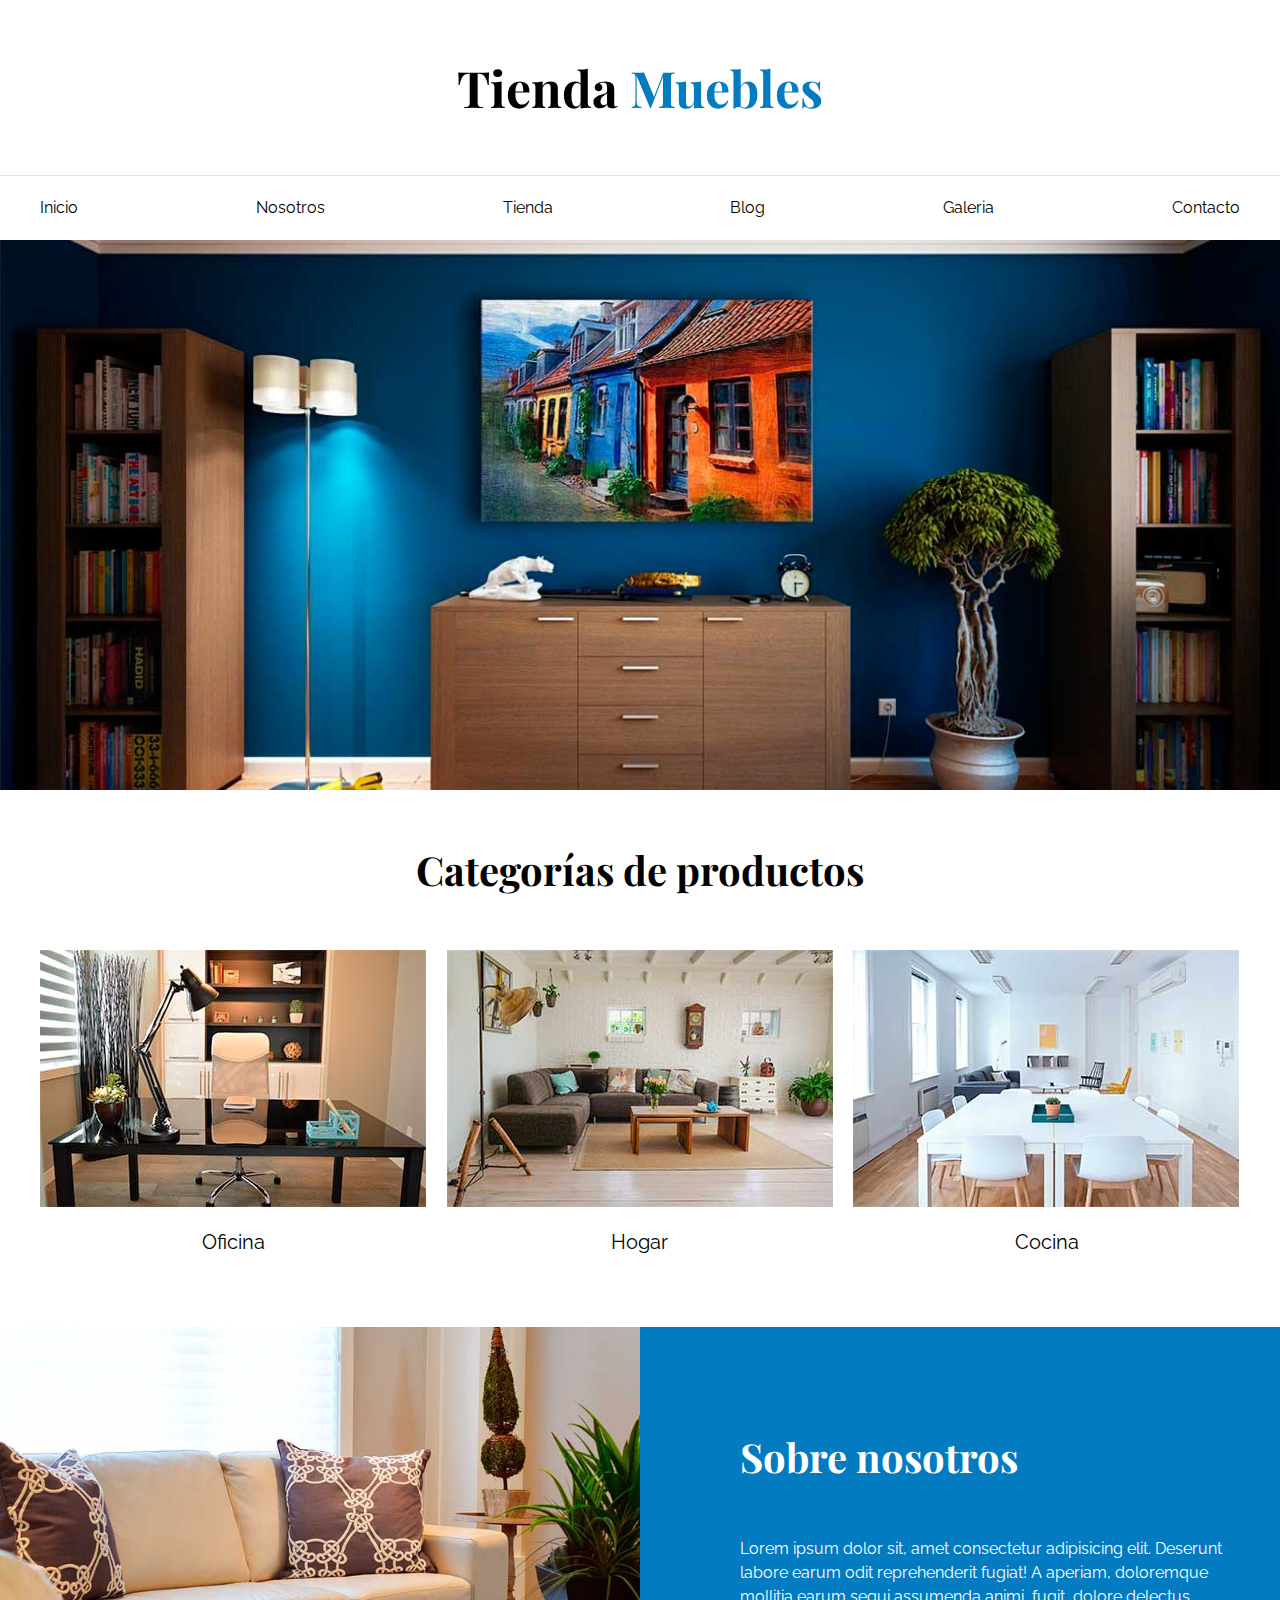
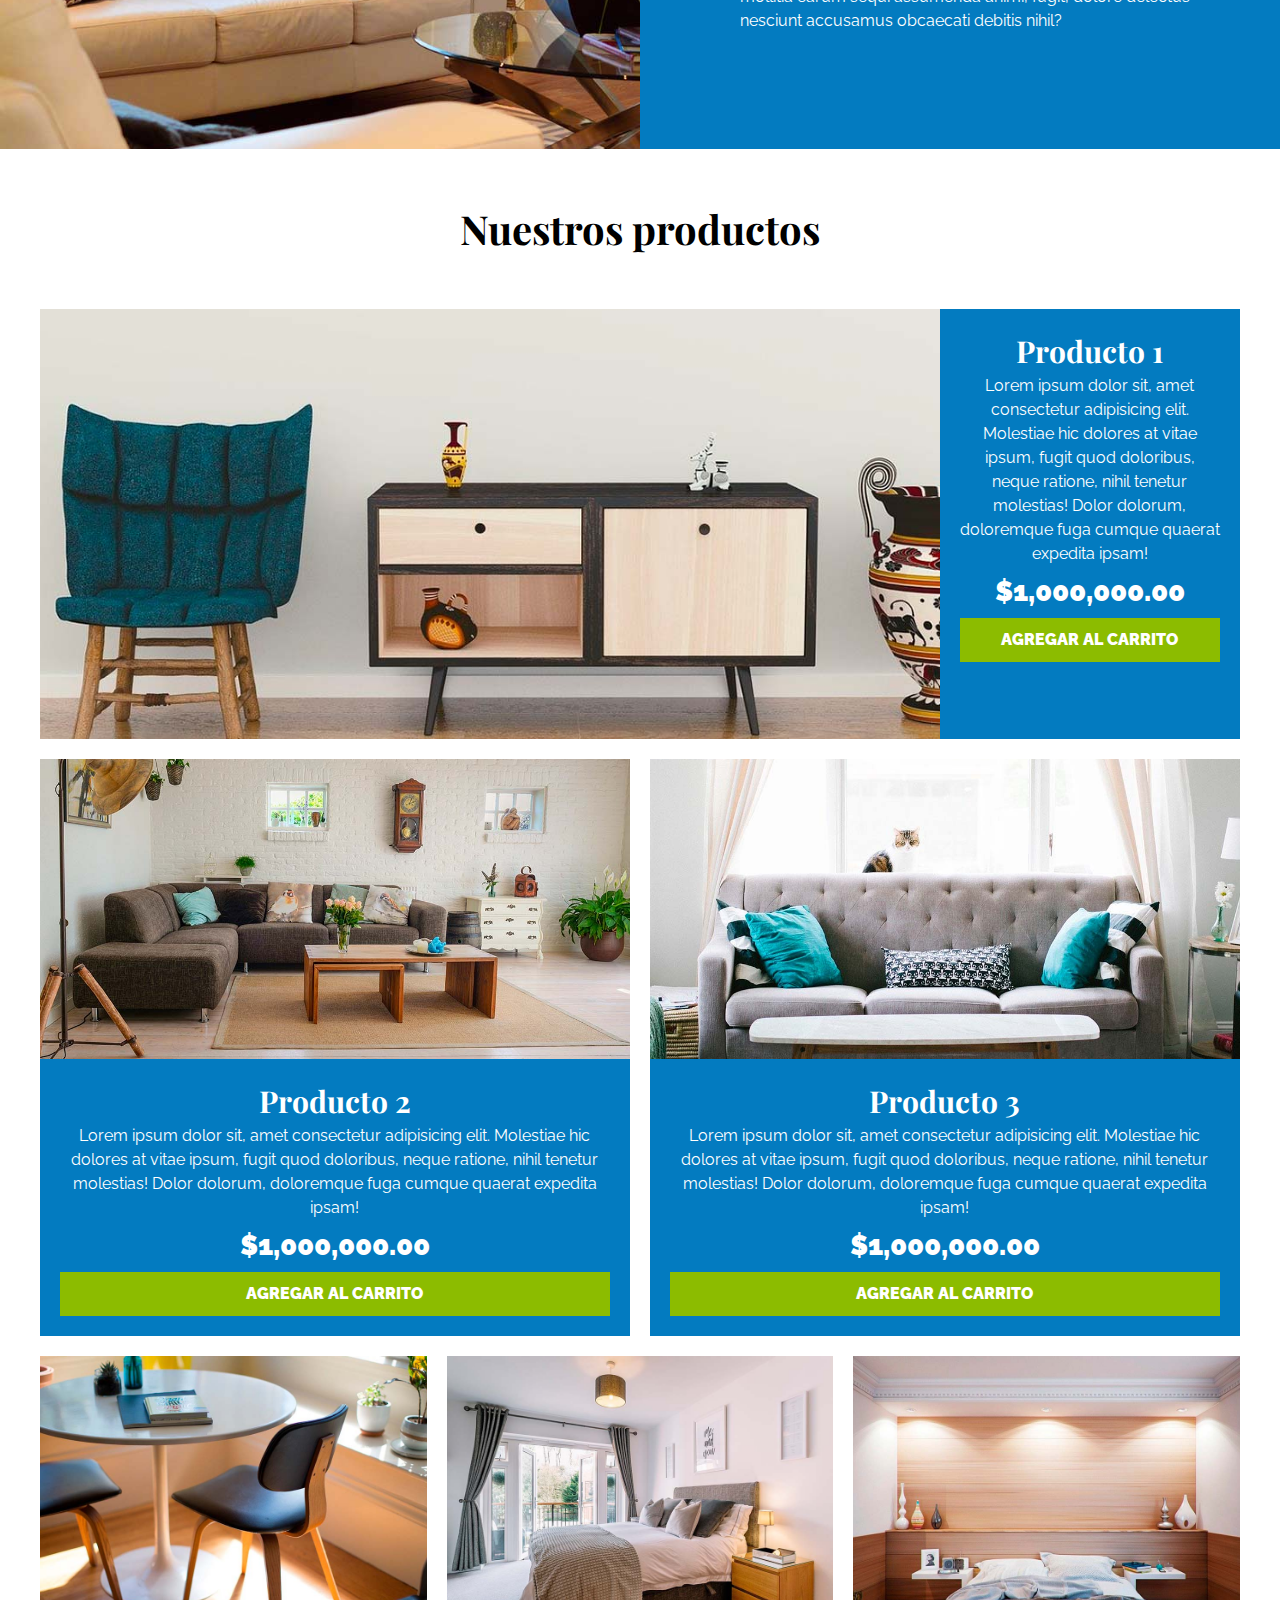
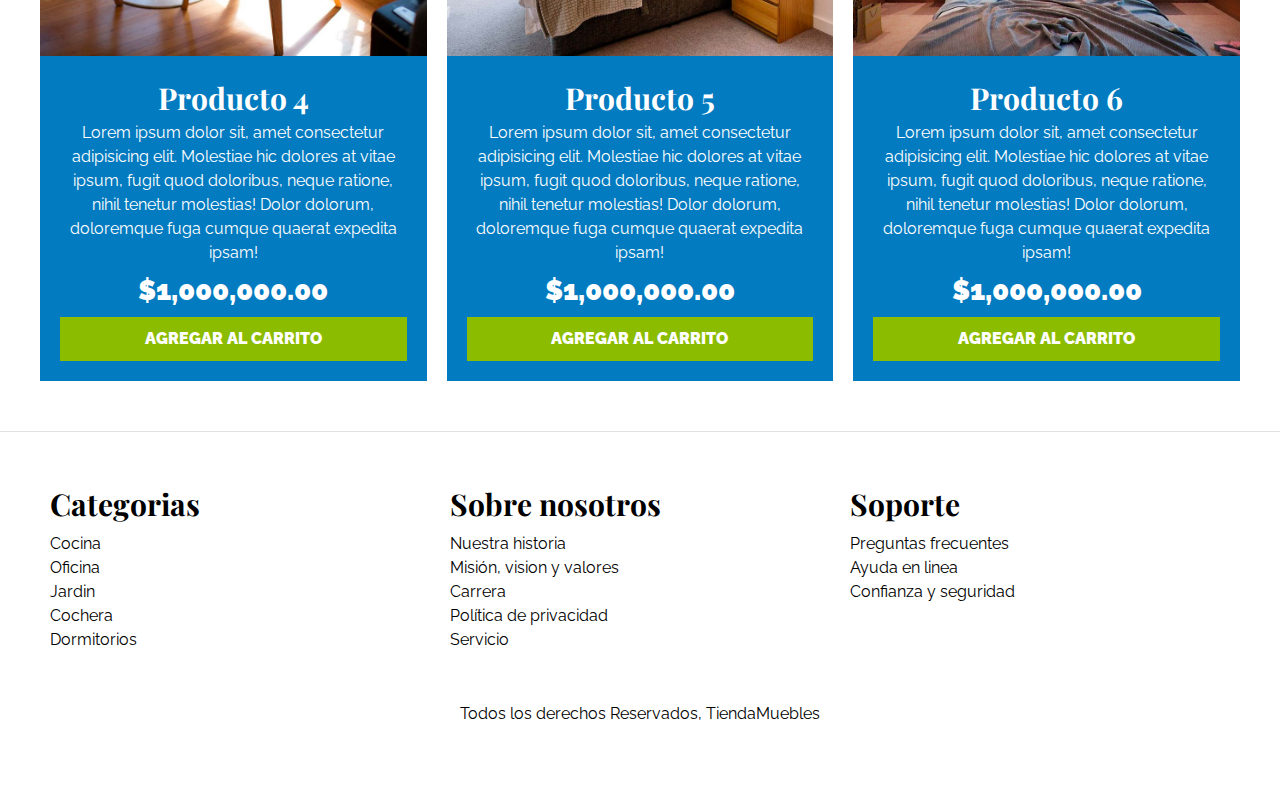
<file: index.html>
<!DOCTYPE html>
<html lang="es">

<head>
    <meta charset="UTF-8">
    <meta http-equiv="X-UA-Compatible" content="IE=edge">
    <meta name="viewport" content="width=device-width, initial-scale=1.0">
    <title>Ecommerce - Home</title>
    <link rel="stylesheet" href="css/normalize.css">
    <link rel="preconnect" href="https://fonts.googleapis.com">
    <link rel="preconnect" href="https://fonts.gstatic.com" crossorigin>
    <link
        href="https://fonts.googleapis.com/css2?family=Playfair+Display:wght@700&family=Raleway:wght@400;700;900&display=swap"
        rel="stylesheet">
    <link rel="stylesheet" href="css/app.css">
</head>

<body>
    <header class="nombre-sitio">
        <h1>Tienda <span>Muebles</span></h1>
    </header>

    <div class="contenedor-navegacion">
        <nav class="nav-principal contenedor">
            <a class="enlace" href="index.html">Inicio</a>
            <a class="enlace" href="nosotros.html">Nosotros</a>
            <a class="enlace" href="">Tienda</a>
            <a class="enlace" href="">Blog</a>
            <a class="enlace" href="">Galeria</a>
            <a class="enlace" href="">Contacto</a>
        </nav>
    </div>

    <div class="hero"></div>

    <section class="contenedor categorias">
        <h2 class="text-center">Categorías de productos</h2>
        <div class="listado-categorias">
            <div class="categoria">
                <img src="img/categoria1.jpg" alt="Imagen">
                <a href="#">Oficina</a>
            </div>
            <div class="categoria">
                <img src="img/categoria2.jpg" alt="Imagen">
                <a href="#">Hogar</a>
            </div>
            <div class="categoria">
                <img src="img/categoria3.jpg" alt="Imagen">
                <a href="#">Cocina</a>
            </div>
        </div>
    </section>

    <section class="sobre-nosotros">
        <div class="contenedor sobre-nosotros-grid">
            <div class="texto-nosotros">
                <h2>Sobre nosotros</h2>
                <p>Lorem ipsum dolor sit, amet consectetur adipisicing elit. Deserunt labore earum odit reprehenderit
                    fugiat! A aperiam, doloremque mollitia earum sequi assumenda animi, fugit, dolore delectus nesciunt
                    accusamus obcaecati debitis nihil?</p>
            </div>
        </div>

    </section>

    <main class="contenido-principal contenedor">
        <section>
            <h2 class="text-center">Nuestros productos</h2>

            <div class="listado-productos">
                <div class="producto">
                    <img src="img/producto1.jpg" alt="Imagen producto">
                    <div class="texto-producto">
                        <h3>Producto 1</h3>
                        <p>Lorem ipsum dolor sit, amet consectetur adipisicing elit. Molestiae hic dolores at vitae
                            ipsum, fugit quod doloribus, neque ratione, nihil tenetur molestias! Dolor dolorum,
                            doloremque fuga cumque quaerat expedita ipsam!</p>
                        <p class="precio">$1,000,000.00</p>
                        <a class="btn" href="#">Agregar al carrito</a>
                    </div> <!-- Info producto-->
                </div>
                <!--Producto1-->
                <div class="producto">
                    <img src="img/producto2.jpg" alt="Imagen producto">
                    <div class="texto-producto">
                        <h3>Producto 2</h3>
                        <p>Lorem ipsum dolor sit, amet consectetur adipisicing elit. Molestiae hic dolores at vitae
                            ipsum, fugit quod doloribus, neque ratione, nihil tenetur molestias! Dolor dolorum,
                            doloremque fuga cumque quaerat expedita ipsam!</p>
                        <p class="precio">$1,000,000.00</p>
                        <a class="btn" href="#">Agregar al carrito</a>
                    </div> <!-- Info producto-->
                </div>
                <!--Producto2-->
                <div class="producto">
                    <img src="img/producto3.jpg" alt="Imagen producto">
                    <div class="texto-producto">
                        <h3>Producto 3</h3>
                        <p>Lorem ipsum dolor sit, amet consectetur adipisicing elit. Molestiae hic dolores at vitae
                            ipsum, fugit quod doloribus, neque ratione, nihil tenetur molestias! Dolor dolorum,
                            doloremque fuga cumque quaerat expedita ipsam!</p>
                        <p class="precio">$1,000,000.00</p>
                        <a class="btn" href="#">Agregar al carrito</a>
                    </div> <!-- Info producto-->
                </div>
                <!--Producto3-->
                <div class="producto">
                    <img src="img/producto4.jpg" alt="Imagen producto">
                    <div class="texto-producto">
                        <h3>Producto 4</h3>
                        <p>Lorem ipsum dolor sit, amet consectetur adipisicing elit. Molestiae hic dolores at vitae
                            ipsum, fugit quod doloribus, neque ratione, nihil tenetur molestias! Dolor dolorum,
                            doloremque fuga cumque quaerat expedita ipsam!</p>
                        <p class="precio">$1,000,000.00</p>
                        <a class="btn" href="#">Agregar al carrito</a>
                    </div> <!-- Info producto-->
                </div>
                <!--Producto4-->
                <div class="producto">
                    <img src="img/producto5.jpg" alt="Imagen producto">
                    <div class="texto-producto">
                        <h3>Producto 5</h3>
                        <p>Lorem ipsum dolor sit, amet consectetur adipisicing elit. Molestiae hic dolores at vitae
                            ipsum, fugit quod doloribus, neque ratione, nihil tenetur molestias! Dolor dolorum,
                            doloremque fuga cumque quaerat expedita ipsam!</p>
                        <p class="precio">$1,000,000.00</p>
                        <a class="btn" href="#">Agregar al carrito</a>
                    </div> <!-- Info producto-->
                </div>
                <!--Producto5-->
                <div class="producto">
                    <img src="img/producto6.jpg" alt="Imagen producto">
                    <div class="texto-producto">
                        <h3>Producto 6</h3>
                        <p>Lorem ipsum dolor sit, amet consectetur adipisicing elit. Molestiae hic dolores at vitae
                            ipsum, fugit quod doloribus, neque ratione, nihil tenetur molestias! Dolor dolorum,
                            doloremque fuga cumque quaerat expedita ipsam!</p>
                        <p class="precio">$1,000,000.00</p>
                        <a class="btn" href="#">Agregar al carrito</a>
                    </div> <!-- Info producto-->
                </div>
                <!--Producto6-->
            </div><!-- Fin seccion productos-->
        </section>
    </main>


    <footer class="site-footer">
        <div class="grid-footer contenedor">
            <div>
                <h3>Categorias</h3>
                <nav class="footer-menu">
                    <a href="#">Cocina</a>
                    <a href="#">Oficina</a>
                    <a href="#">Jardin</a>
                    <a href="#">Cochera</a>
                    <a href="#">Dormitorios</a>
                </nav>
            </div>
            <div>
                <h3>Sobre nosotros</h3>
                <nav class="footer-menu">
                    <a href="#">Nuestra historia</a>
                    <a href="#">Misión, vision y valores</a>
                    <a href="#">Carrera</a>
                    <a href="#">Política de privacidad</a>
                    <a href="#">Servicio</a>
                </nav>
            </div>
            <div>
                <h3>Soporte</h3>
                <nav class="footer-menu">
                    <a href="#">Preguntas frecuentes</a>
                    <a href="#">Ayuda en linea</a>
                    <a href="#">Confianza y seguridad</a>
                </nav>
            </div>
        </div>

        <p class="copyright">Todos los derechos Reservados, TiendaMuebles</p>
    </footer>

</body>

</html>
</file>
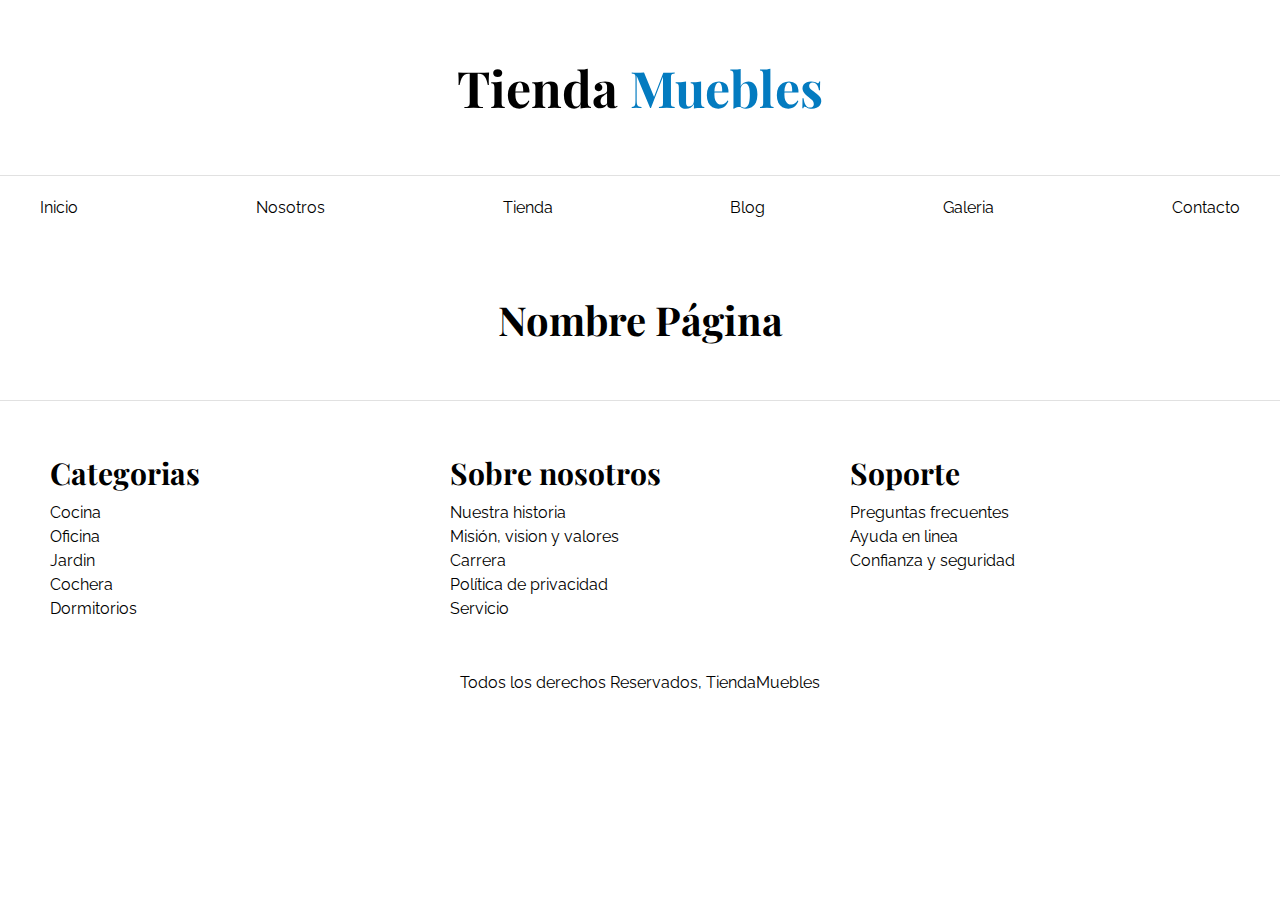
<file: base.html>
<!DOCTYPE html>
<html lang="es">

<head>
    <meta charset="UTF-8">
    <meta http-equiv="X-UA-Compatible" content="IE=edge">
    <meta name="viewport" content="width=device-width, initial-scale=1.0">
    <title>Ecommerce - Home</title>
    <link rel="stylesheet" href="css/normalize.css">
    <link rel="preconnect" href="https://fonts.googleapis.com">
    <link rel="preconnect" href="https://fonts.gstatic.com" crossorigin>
    <link
        href="https://fonts.googleapis.com/css2?family=Playfair+Display:wght@700&family=Raleway:wght@400;700;900&display=swap"
        rel="stylesheet">
    <link rel="stylesheet" href="css/app.css">
</head>

<body>
    <header class="nombre-sitio">
        <h1>Tienda <span>Muebles</span></h1>
    </header>

    <div class="contenedor-navegacion">
        <nav class="nav-principal contenedor">
            <a class="enlace" href="index.html">Inicio</a>
            <a class="enlace" href="nosotros.html">Nosotros</a>
            <a class="enlace" href="tienda.html">Tienda</a>
            <a class="enlace" href="blog.html">Blog</a>
            <a class="enlace" href="galeria.html">Galeria</a>
            <a class="enlace" href="contacto.html">Contacto</a>
        </nav>
    </div>

    <main class="contenido-principal contenedor">
        <section>
            <h2 class="text-center">Nombre Página</h2>
        </section>
    </main>


    <footer class="site-footer">
        <div class="grid-footer contenedor">
            <div>
                <h3>Categorias</h3>
                <nav class="footer-menu">
                    <a href="#">Cocina</a>
                    <a href="#">Oficina</a>
                    <a href="#">Jardin</a>
                    <a href="#">Cochera</a>
                    <a href="#">Dormitorios</a>
                </nav>
            </div>
            <div>
                <h3>Sobre nosotros</h3>
                <nav class="footer-menu">
                    <a href="#">Nuestra historia</a>
                    <a href="#">Misión, vision y valores</a>
                    <a href="#">Carrera</a>
                    <a href="#">Política de privacidad</a>
                    <a href="#">Servicio</a>
                </nav>
            </div>
            <div>
                <h3>Soporte</h3>
                <nav class="footer-menu">
                    <a href="#">Preguntas frecuentes</a>
                    <a href="#">Ayuda en linea</a>
                    <a href="#">Confianza y seguridad</a>
                </nav>
            </div>
        </div>

        <p class="copyright">Todos los derechos Reservados, TiendaMuebles</p>
    </footer>

</body>

</html>
</file>
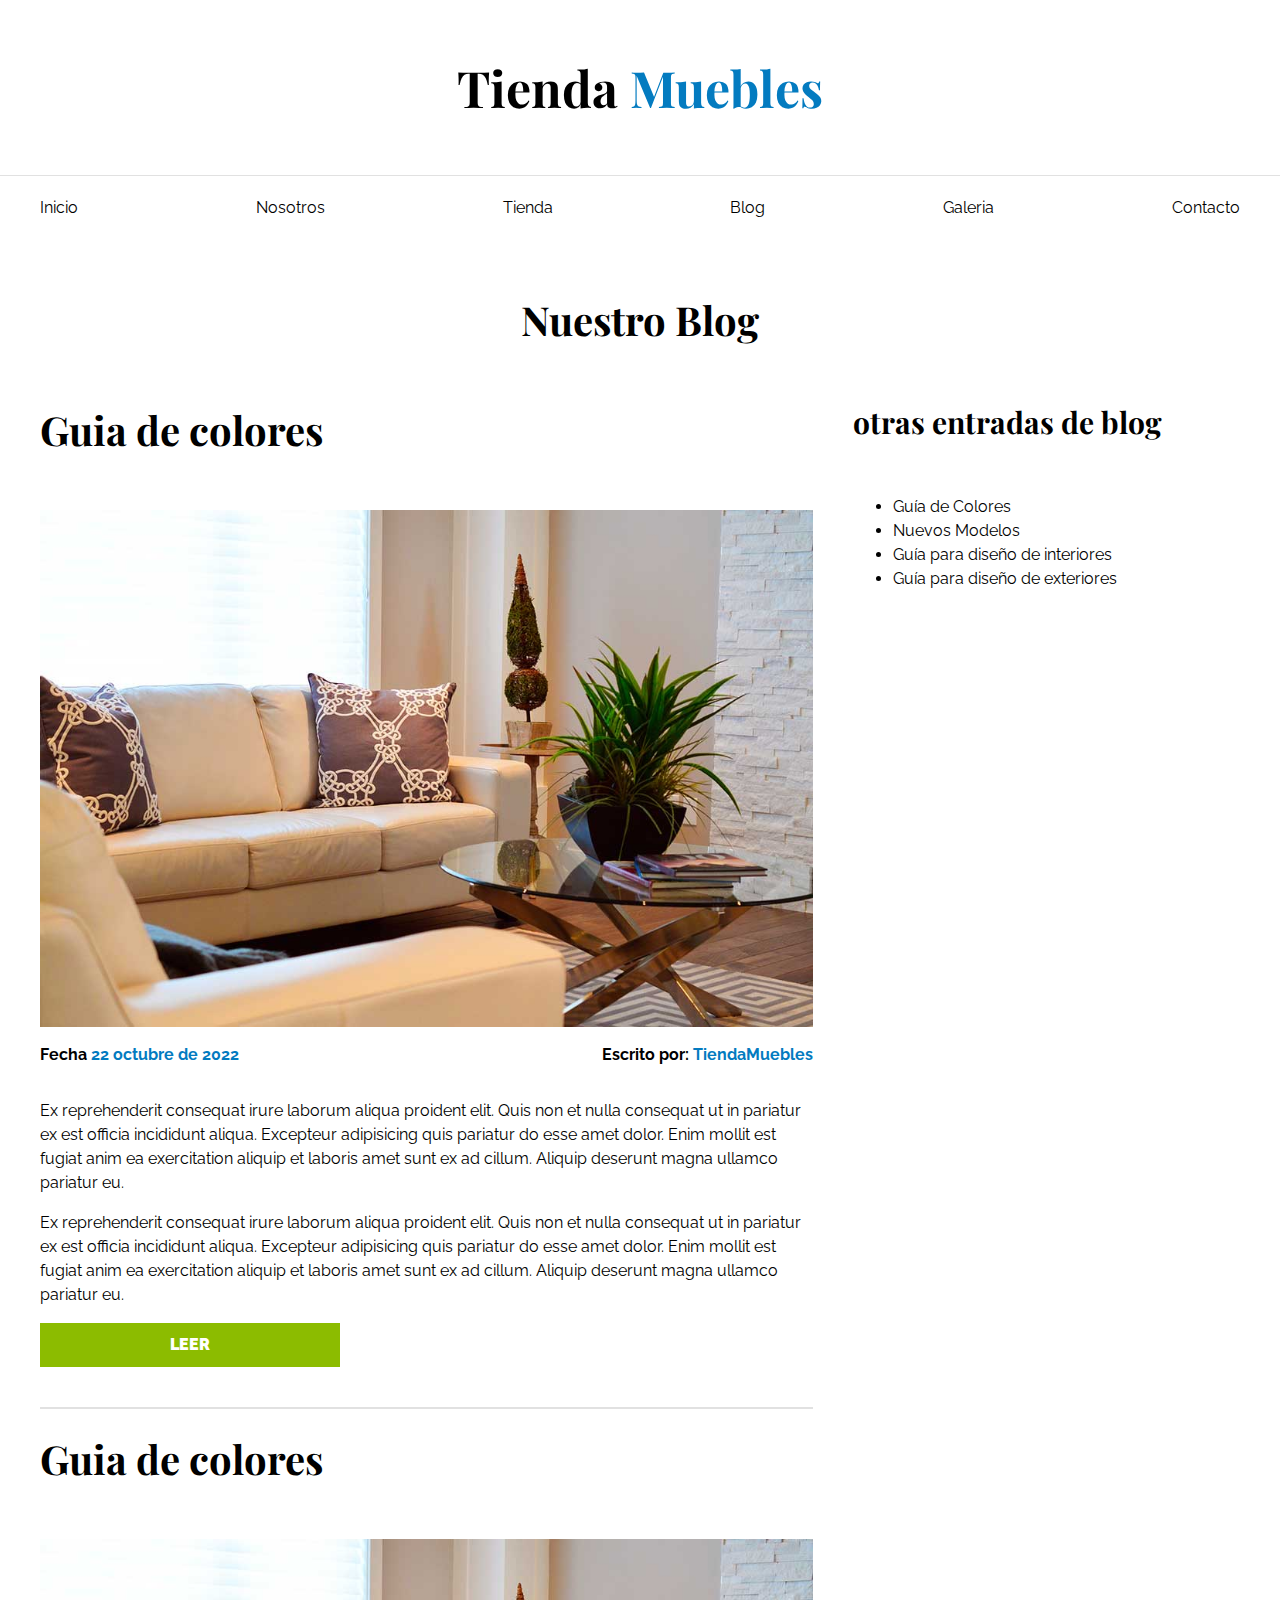
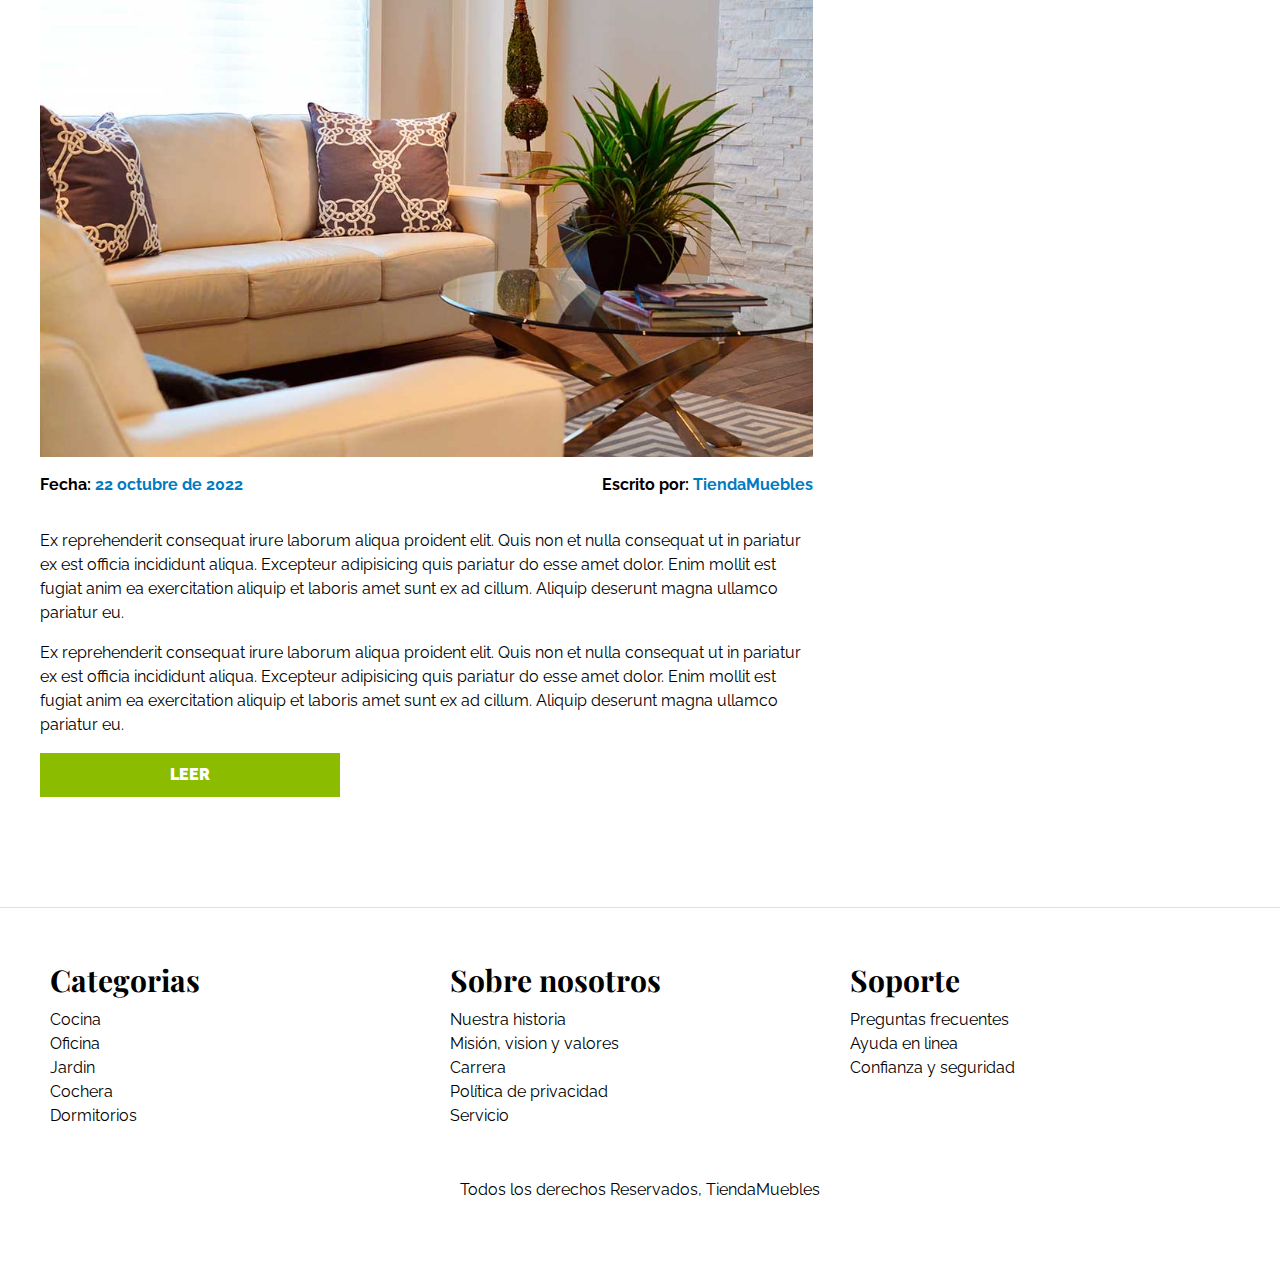
<file: blog.html>
<!DOCTYPE html>
<html lang="es">

<head>
    <meta charset="UTF-8">
    <meta http-equiv="X-UA-Compatible" content="IE=edge">
    <meta name="viewport" content="width=device-width, initial-scale=1.0">
    <title>Ecommerce - Blog</title>
    <link rel="stylesheet" href="css/normalize.css">
    <link rel="preconnect" href="https://fonts.googleapis.com">
    <link rel="preconnect" href="https://fonts.gstatic.com" crossorigin>
    <link
        href="https://fonts.googleapis.com/css2?family=Playfair+Display:wght@700&family=Raleway:wght@400;700;900&display=swap"
        rel="stylesheet">
    <link rel="stylesheet" href="css/app.css">
</head>

<body>
    <header class="nombre-sitio">
        <h1>Tienda <span>Muebles</span></h1>
    </header>

    <div class="contenedor-navegacion">
        <nav class="nav-principal contenedor">
            <a class="enlace" href="index.html">Inicio</a>
            <a class="enlace" href="nosotros.html">Nosotros</a>
            <a class="enlace" href="tienda.html">Tienda</a>
            <a class="enlace" href="blog.html">Blog</a>
            <a class="enlace" href="galeria.html">Galeria</a>
            <a class="enlace" href="contacto.html">Contacto</a>
        </nav>
    </div>

    <main class="contenido-principal contenedor">
        <h2 class="text-center">Nuestro Blog</h2>
        <section class="contenedor-blog">
            <div class="blog">
                <article class="entrada">
                    <h2>Guia de colores</h2>

                    <div class="imagen">
                        <img src="img/nosotros.jpg" alt="imagen blog">
                    </div>

                    <div class="entrada-meta">
                        <p>Fecha <span>22 octubre de 2022</span></p>
                        <p>Escrito por: <span>TiendaMuebles</span></p>
                    </div>

                    <div class="entrada-blog">
                        <p>Ex reprehenderit consequat irure laborum aliqua proident elit. Quis non et nulla
                            consequat ut in pariatur ex est officia incididunt aliqua. Excepteur adipisicing quis
                            pariatur do esse amet dolor. Enim mollit est fugiat anim ea exercitation aliquip et
                            laboris amet sunt ex ad cillum. Aliquip deserunt magna ullamco pariatur eu.</p>

                        <p>Ex reprehenderit consequat irure laborum aliqua proident elit. Quis non et nulla
                            consequat ut in pariatur ex est officia incididunt aliqua. Excepteur adipisicing quis
                            pariatur do esse amet dolor. Enim mollit est fugiat anim ea exercitation aliquip et
                            laboris amet sunt ex ad cillum. Aliquip deserunt magna ullamco pariatur eu.</p>
                    </div>

                    <a href="entrada.html" class="btn text-center max-width-30">Leer</a>

                </article>

                <article class="entrada">
                    <h2>Guia de colores</h2>

                    <div class="imagen">
                        <img src="img/nosotros.jpg" alt="imagen blog">
                    </div>

                    <div class="entrada-meta">
                        <p>Fecha: <span>22 octubre de 2022</span></p>
                        <p>Escrito por: <span>TiendaMuebles</span></p>
                    </div>

                    <div class="entrada-blog">
                        <p>Ex reprehenderit consequat irure laborum aliqua proident elit. Quis non et nulla
                            consequat ut in pariatur ex est officia incididunt aliqua. Excepteur adipisicing quis
                            pariatur do esse amet dolor. Enim mollit est fugiat anim ea exercitation aliquip et
                            laboris amet sunt ex ad cillum. Aliquip deserunt magna ullamco pariatur eu.</p>

                        <p>Ex reprehenderit consequat irure laborum aliqua proident elit. Quis non et nulla
                            consequat ut in pariatur ex est officia incididunt aliqua. Excepteur adipisicing quis
                            pariatur do esse amet dolor. Enim mollit est fugiat anim ea exercitation aliquip et
                            laboris amet sunt ex ad cillum. Aliquip deserunt magna ullamco pariatur eu.</p>

                    </div>

                    <a href="entrada.html" class="btn text-center max-width-30">Leer</a>

                </article>
            </div>

            <aside>
                <h3>otras entradas de blog</h3>

                <ul>
                    <li>
                        <a href="entrada.html">Guía de Colores</a>
                    </li>
                    <li>
                        <a href="entrada.html">Nuevos Modelos</a>
                    </li>
                    <li>
                        <a href="entrada.html">Guía para diseño de interiores</a>
                    </li>
                    <li>
                        <a href="entrada.html">Guía para diseño de exteriores</a>
                    </li>
                </ul>

            </aside>


        </section>
    </main>


    <footer class="site-footer">
        <div class="grid-footer contenedor">
            <div>
                <h3>Categorias</h3>
                <nav class="footer-menu">
                    <a href="#">Cocina</a>
                    <a href="#">Oficina</a>
                    <a href="#">Jardin</a>
                    <a href="#">Cochera</a>
                    <a href="#">Dormitorios</a>
                </nav>
            </div>
            <div>
                <h3>Sobre nosotros</h3>
                <nav class="footer-menu">
                    <a href="#">Nuestra historia</a>
                    <a href="#">Misión, vision y valores</a>
                    <a href="#">Carrera</a>
                    <a href="#">Política de privacidad</a>
                    <a href="#">Servicio</a>
                </nav>
            </div>
            <div>
                <h3>Soporte</h3>
                <nav class="footer-menu">
                    <a href="#">Preguntas frecuentes</a>
                    <a href="#">Ayuda en linea</a>
                    <a href="#">Confianza y seguridad</a>
                </nav>
            </div>
        </div>

        <p class="copyright">Todos los derechos Reservados, TiendaMuebles</p>
    </footer>

</body>

</html>
</file>
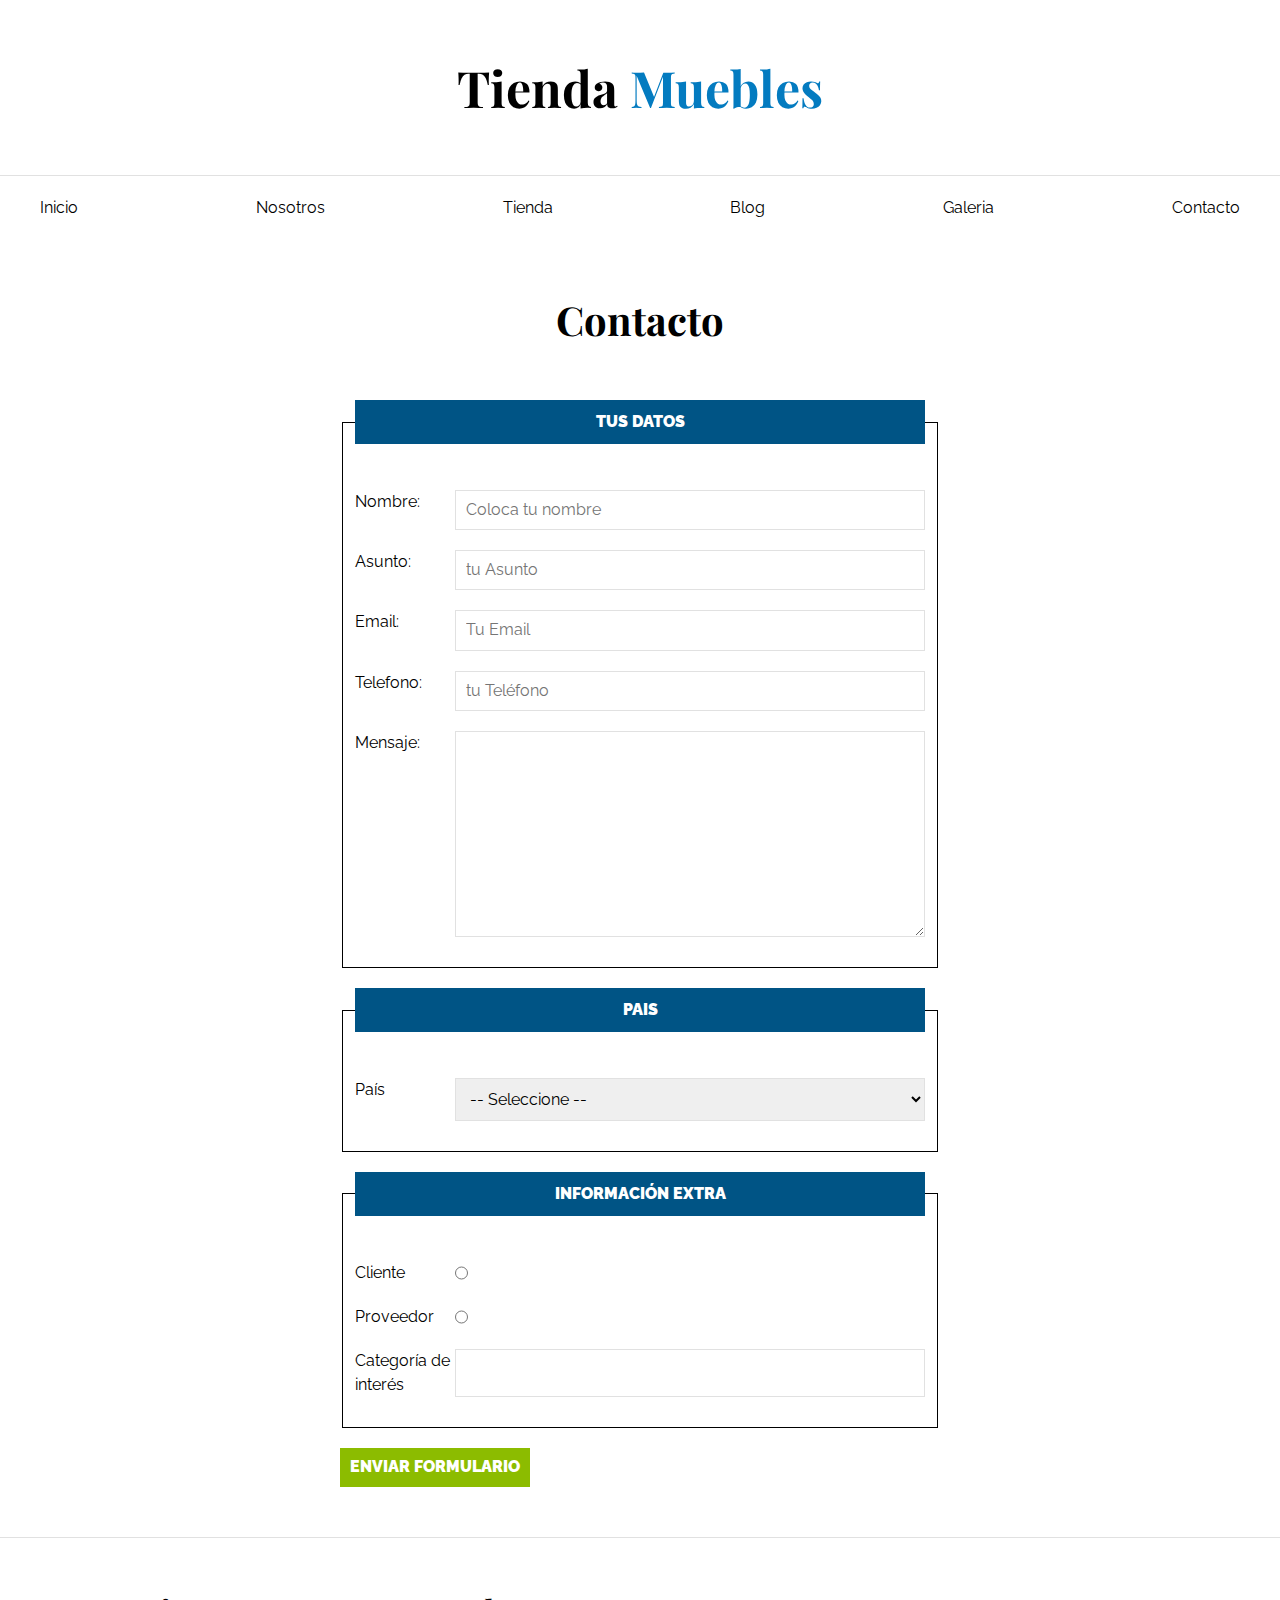
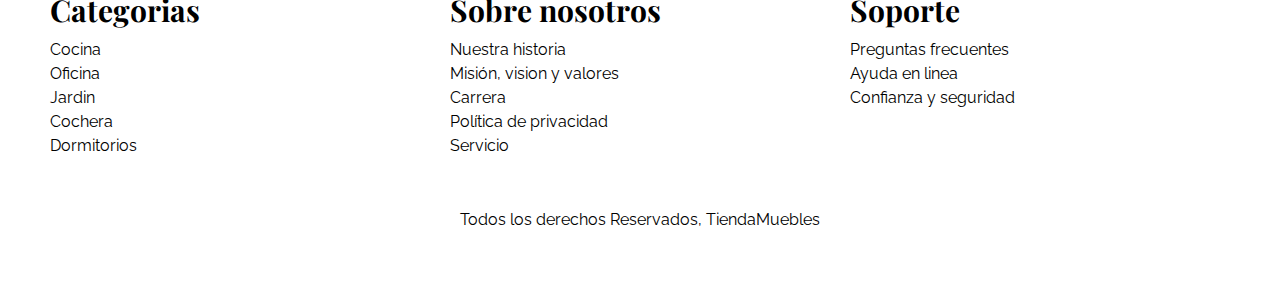
<file: contacto.html>
<!DOCTYPE html>
<html lang="es">

<head>
    <meta charset="UTF-8">
    <meta http-equiv="X-UA-Compatible" content="IE=edge">
    <meta name="viewport" content="width=device-width, initial-scale=1.0">
    <title>Ecommerce - Contacto</title>
    <link rel="stylesheet" href="css/normalize.css">
    <link rel="preconnect" href="https://fonts.googleapis.com">
    <link rel="preconnect" href="https://fonts.gstatic.com" crossorigin>
    <link
        href="https://fonts.googleapis.com/css2?family=Playfair+Display:wght@700&family=Raleway:wght@400;700;900&display=swap"
        rel="stylesheet">
    <link rel="stylesheet" href="css/app.css">
</head>

<body>
    <header class="nombre-sitio">
        <h1>Tienda <span>Muebles</span></h1>
    </header>

    <div class="contenedor-navegacion">
        <nav class="nav-principal contenedor">
            <a class="enlace" href="index.html">Inicio</a>
            <a class="enlace" href="nosotros.html">Nosotros</a>
            <a class="enlace" href="tienda.html">Tienda</a>
            <a class="enlace" href="blog.html">Blog</a>
            <a class="enlace" href="galeria.html">Galeria</a>
            <a class="enlace" href="contacto.html">Contacto</a>
        </nav>
    </div>

    <main class="contenido-principal contenedor">
        <section>
            <h2 class="text-center">Contacto</h2>

            <form class="formulario">
                <fieldset>
                    <!-- agrupa campos relacionados -->
                    <legend>Tus Datos</legend><!-- texto que describe el fieldset-->
                    <div class="campo">
                        <label for="nombre">Nombre: </label>
                        <input class="input" id="nombre" type="text" placeholder="Coloca tu nombre" required>
                    </div>
                    <div class="campo">
                        <label for="asunto">Asunto: </label>
                        <input class="input" id="asunto" type="text" placeholder="tu Asunto">
                    </div>

                    <div class="campo">
                        <label for="email">Email: </label>
                        <input class="input" id="email" type="email" placeholder="Tu Email">
                    </div>

                    <div class="campo">
                        <label for="tel">Telefono: </label>
                        <input class="input" id="tel" type="tel" placeholder="tu Teléfono">
                    </div>

                    <div class="campo">
                        <label for="tel">Mensaje: </label>
                        <textarea rows="10" cols="30"></textarea>
                    </div>

                </fieldset>

                <fieldset>
                    <legend>Pais</legend>
                    <div class="campo">
                        <label for="pais">País</label>
                        <select id="pais">
                            <option disabled selected>-- Seleccione --</option>
                            <option value="CL">Chile</option>
                            <option value="MX">México</option>
                            <option value="AR">Argentina</option>
                            <option value="PR">Perú</option>
                            <option value="BR">Brasil</option>
                        </select>
                    </div>

                </fieldset>

                <fieldset>
                    <legend>Información Extra</legend>

                    <div class="campo">
                        <label for="cliente">Cliente</label>
                        <input id="cliente" type="radio" name="tipo" value="cliente">
                    </div>

                    <div class="campo">
                        <label for="proveedor">Proveedor</label>
                        <input id="proveedor" type="radio" name="tipo" value="proveedor">
                    </div>

                    <div class="campo">
                        <label for="categoria">Categoría de interés</label>
                        <input list="categorias" name="categorias">
                        <datalist id="categorias">
                            <option value="Cocina">
                            <option value="Exterior">
                            <option value="Recamaras">
                            <option value="Oficina">
                            <option value="Televisión">
                        </datalist>
                    </div>

                </fieldset>

                <input class="btn" type="submit" value="Enviar Formulario">

            </form>


        </section>
    </main>


    <footer class="site-footer">
        <div class="grid-footer contenedor">
            <div>
                <h3>Categorias</h3>
                <nav class="footer-menu">
                    <a href="#">Cocina</a>
                    <a href="#">Oficina</a>
                    <a href="#">Jardin</a>
                    <a href="#">Cochera</a>
                    <a href="#">Dormitorios</a>
                </nav>
            </div>
            <div>
                <h3>Sobre nosotros</h3>
                <nav class="footer-menu">
                    <a href="#">Nuestra historia</a>
                    <a href="#">Misión, vision y valores</a>
                    <a href="#">Carrera</a>
                    <a href="#">Política de privacidad</a>
                    <a href="#">Servicio</a>
                </nav>
            </div>
            <div>
                <h3>Soporte</h3>
                <nav class="footer-menu">
                    <a href="#">Preguntas frecuentes</a>
                    <a href="#">Ayuda en linea</a>
                    <a href="#">Confianza y seguridad</a>
                </nav>
            </div>
        </div>

        <p class="copyright">Todos los derechos Reservados, TiendaMuebles</p>
    </footer>

</body>

</html>
</file>
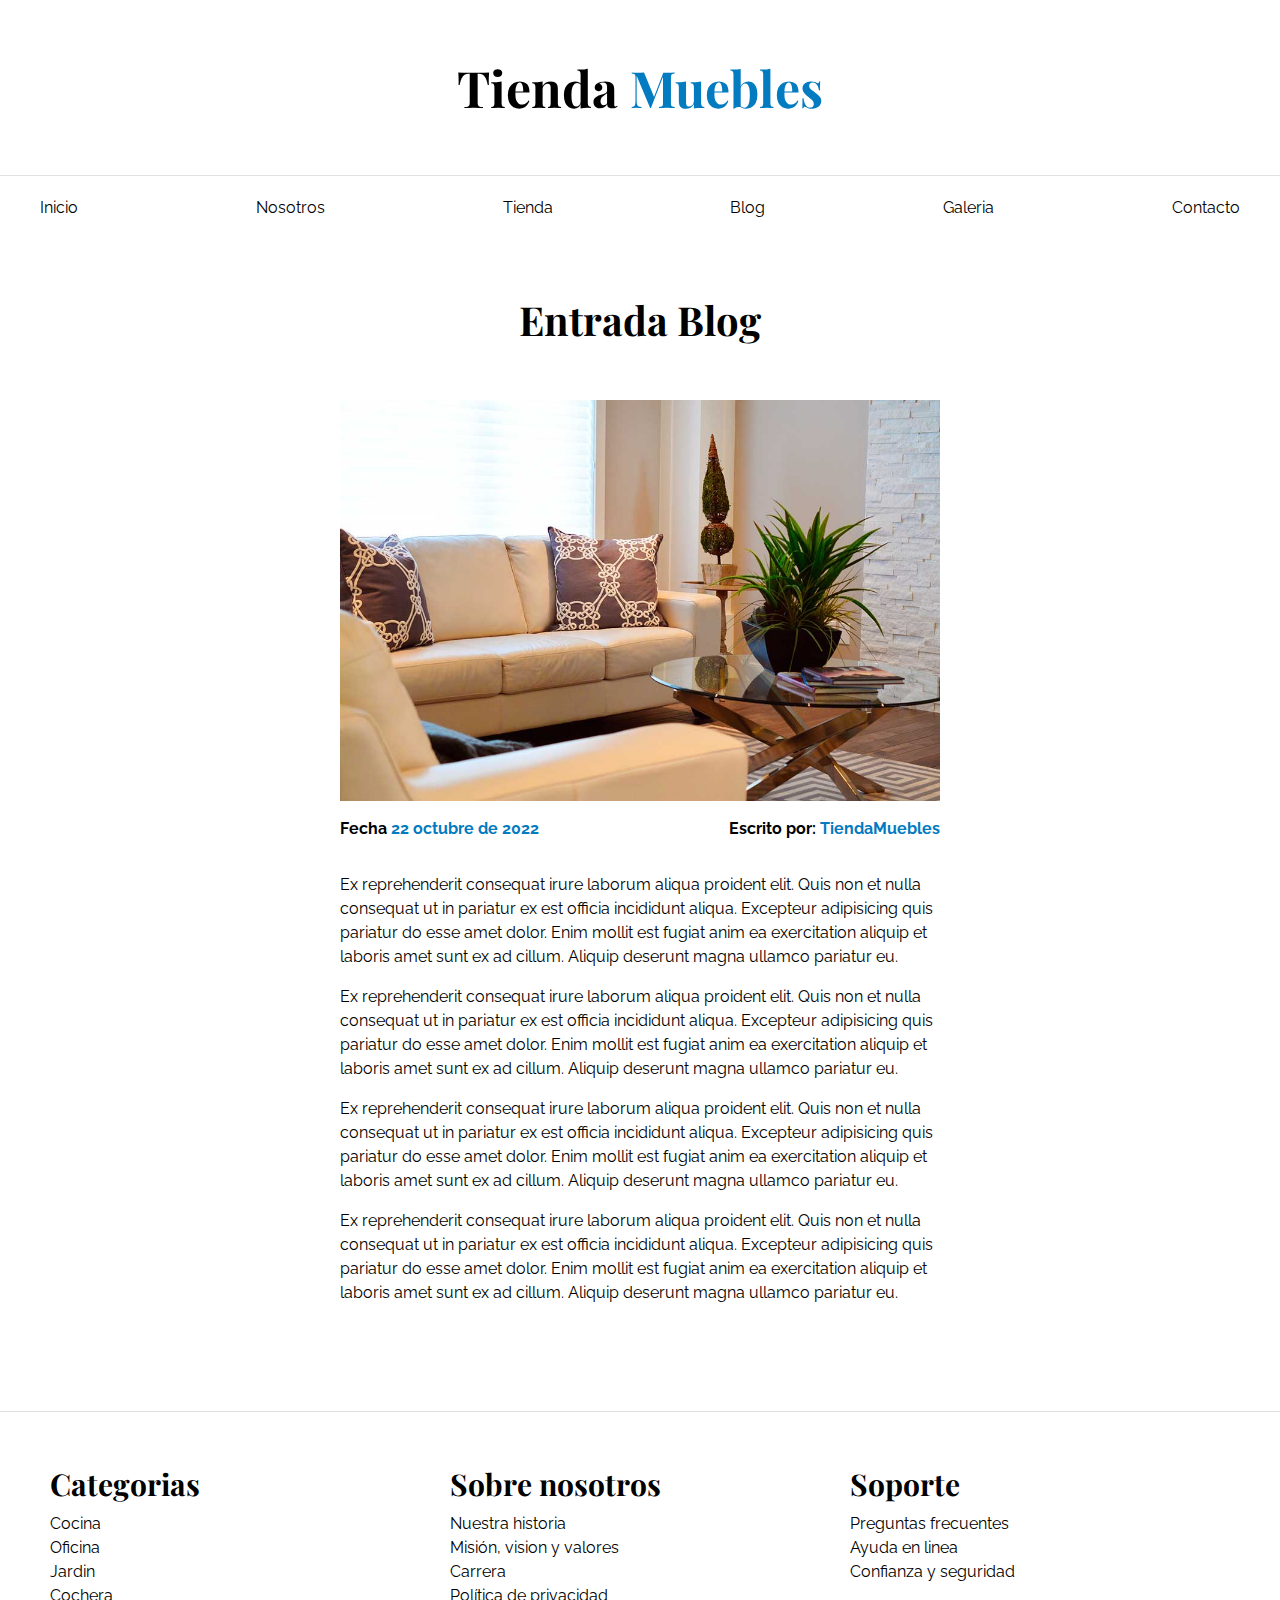
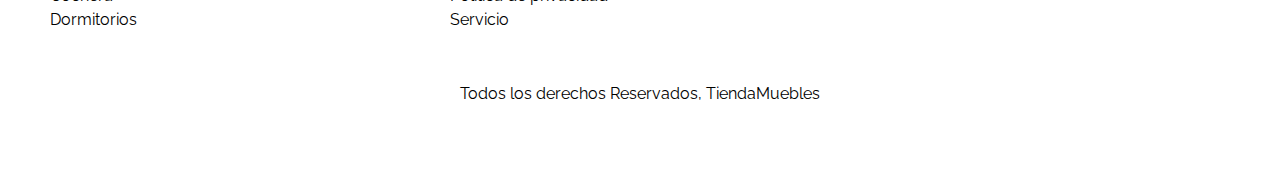
<file: entrada.html>
<!DOCTYPE html>
<html lang="es">

<head>
    <meta charset="UTF-8">
    <meta http-equiv="X-UA-Compatible" content="IE=edge">
    <meta name="viewport" content="width=device-width, initial-scale=1.0">
    <title>Ecommerce - Entrada</title>
    <link rel="stylesheet" href="css/normalize.css">
    <link rel="preconnect" href="https://fonts.googleapis.com">
    <link rel="preconnect" href="https://fonts.gstatic.com" crossorigin>
    <link
        href="https://fonts.googleapis.com/css2?family=Playfair+Display:wght@700&family=Raleway:wght@400;700;900&display=swap"
        rel="stylesheet">
    <link rel="stylesheet" href="css/app.css">
</head>

<body>
    <header class="nombre-sitio">
        <h1>Tienda <span>Muebles</span></h1>
    </header>

    <div class="contenedor-navegacion">
        <nav class="nav-principal contenedor">
            <a class="enlace" href="index.html">Inicio</a>
            <a class="enlace" href="nosotros.html">Nosotros</a>
            <a class="enlace" href="tienda.html">Tienda</a>
            <a class="enlace" href="blog.html">Blog</a>
            <a class="enlace" href="galeria.html">Galeria</a>
            <a class="enlace" href="contacto.html">Contacto</a>
        </nav>
    </div>

    <main class="contenido-principal contenedor">
        <section>
            <h2 class="text-center">Entrada Blog</h2>

            <article class="entrada contenido-entrada-blog">

                <div class="imagen">
                    <img src="img/nosotros.jpg" alt="imagen blog">
                </div>

                <div class="entrada-meta">
                    <p>Fecha <span>22 octubre de 2022</span></p>
                    <p>Escrito por: <span>TiendaMuebles</span></p>
                </div>

                <div class="entrada-blog">
                    <p>Ex reprehenderit consequat irure laborum aliqua proident elit. Quis non et nulla
                        consequat ut in pariatur ex est officia incididunt aliqua. Excepteur adipisicing quis
                        pariatur do esse amet dolor. Enim mollit est fugiat anim ea exercitation aliquip et
                        laboris amet sunt ex ad cillum. Aliquip deserunt magna ullamco pariatur eu.</p>

                    <p>Ex reprehenderit consequat irure laborum aliqua proident elit. Quis non et nulla
                        consequat ut in pariatur ex est officia incididunt aliqua. Excepteur adipisicing quis
                        pariatur do esse amet dolor. Enim mollit est fugiat anim ea exercitation aliquip et
                        laboris amet sunt ex ad cillum. Aliquip deserunt magna ullamco pariatur eu.</p>

                    <p>Ex reprehenderit consequat irure laborum aliqua proident elit. Quis non et nulla
                        consequat ut in pariatur ex est officia incididunt aliqua. Excepteur adipisicing quis
                        pariatur do esse amet dolor. Enim mollit est fugiat anim ea exercitation aliquip et
                        laboris amet sunt ex ad cillum. Aliquip deserunt magna ullamco pariatur eu.</p>

                    <p>Ex reprehenderit consequat irure laborum aliqua proident elit. Quis non et nulla
                        consequat ut in pariatur ex est officia incididunt aliqua. Excepteur adipisicing quis
                        pariatur do esse amet dolor. Enim mollit est fugiat anim ea exercitation aliquip et
                        laboris amet sunt ex ad cillum. Aliquip deserunt magna ullamco pariatur eu.</p>

                </div>

            </article>

        </section>
    </main>


    <footer class="site-footer">
        <div class="grid-footer contenedor">
            <div>
                <h3>Categorias</h3>
                <nav class="footer-menu">
                    <a href="#">Cocina</a>
                    <a href="#">Oficina</a>
                    <a href="#">Jardin</a>
                    <a href="#">Cochera</a>
                    <a href="#">Dormitorios</a>
                </nav>
            </div>
            <div>
                <h3>Sobre nosotros</h3>
                <nav class="footer-menu">
                    <a href="#">Nuestra historia</a>
                    <a href="#">Misión, vision y valores</a>
                    <a href="#">Carrera</a>
                    <a href="#">Política de privacidad</a>
                    <a href="#">Servicio</a>
                </nav>
            </div>
            <div>
                <h3>Soporte</h3>
                <nav class="footer-menu">
                    <a href="#">Preguntas frecuentes</a>
                    <a href="#">Ayuda en linea</a>
                    <a href="#">Confianza y seguridad</a>
                </nav>
            </div>
        </div>

        <p class="copyright">Todos los derechos Reservados, TiendaMuebles</p>
    </footer>

</body>

</html>
</file>
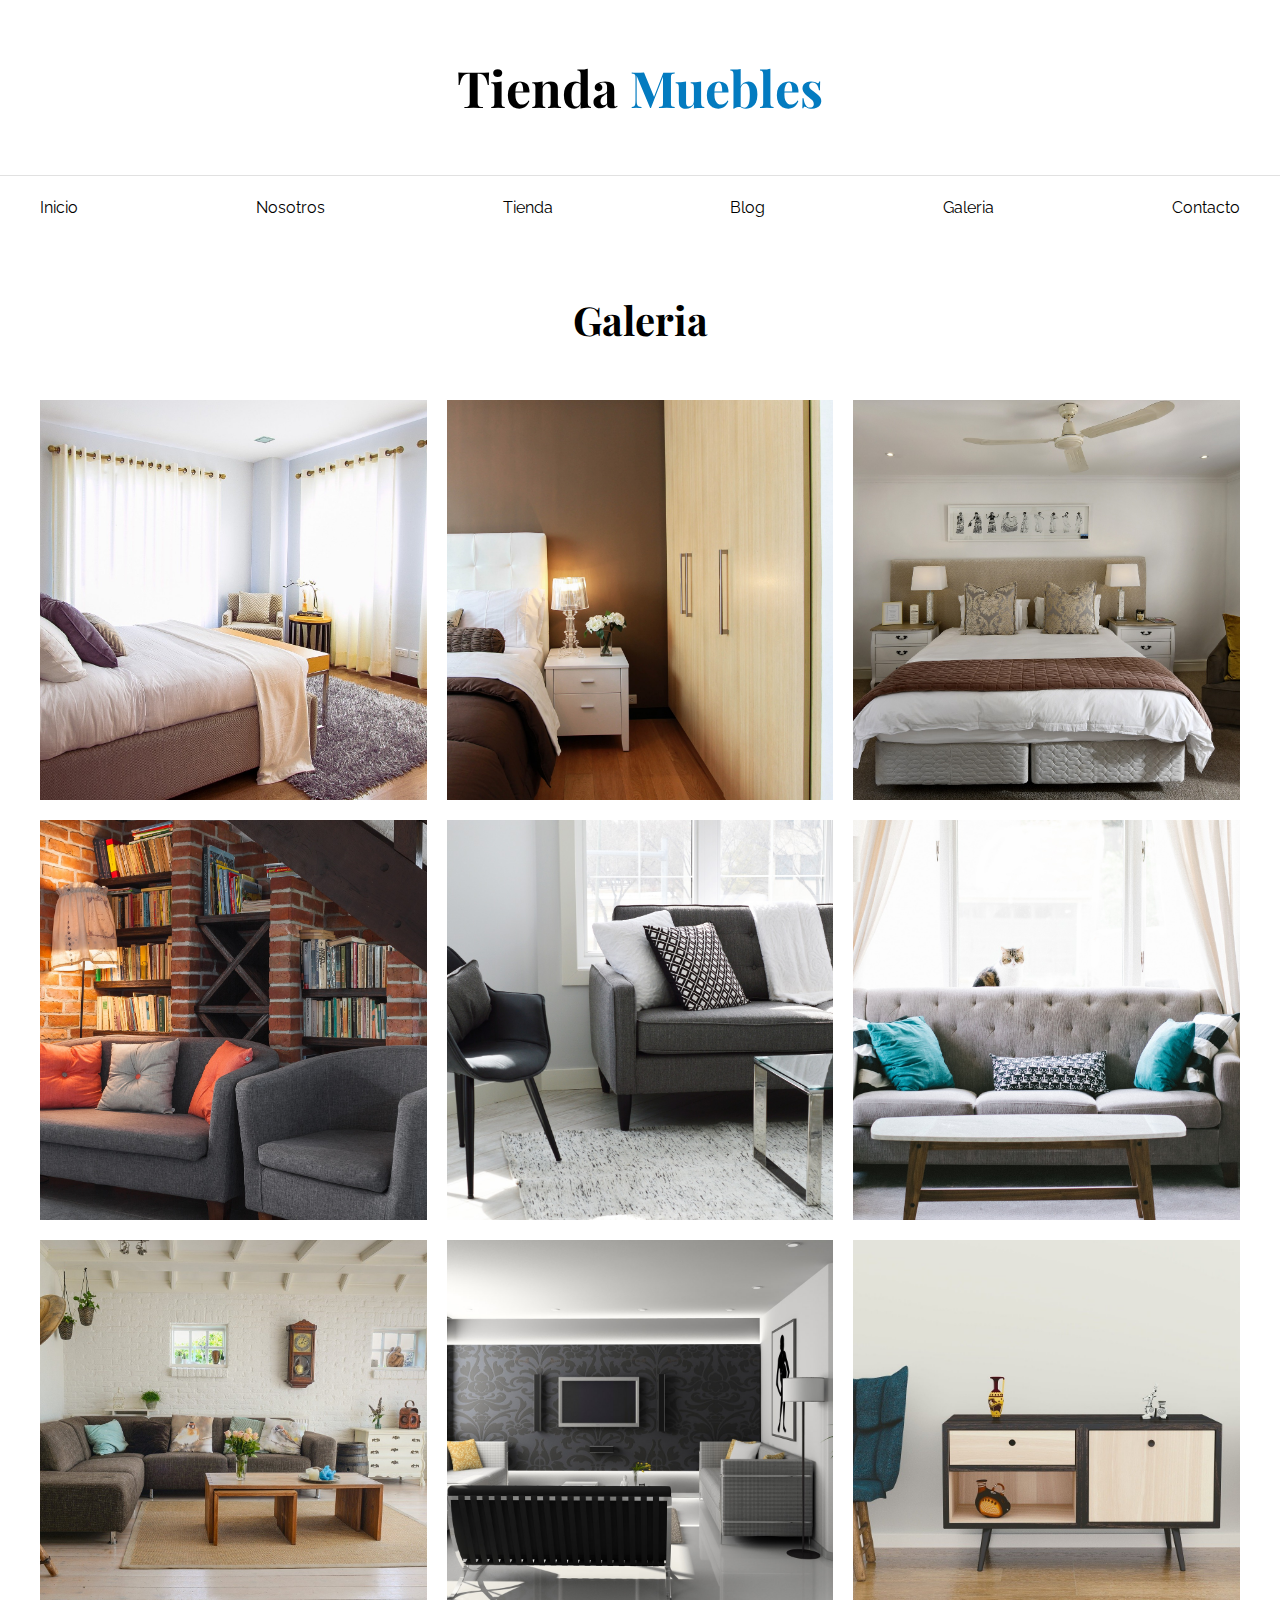
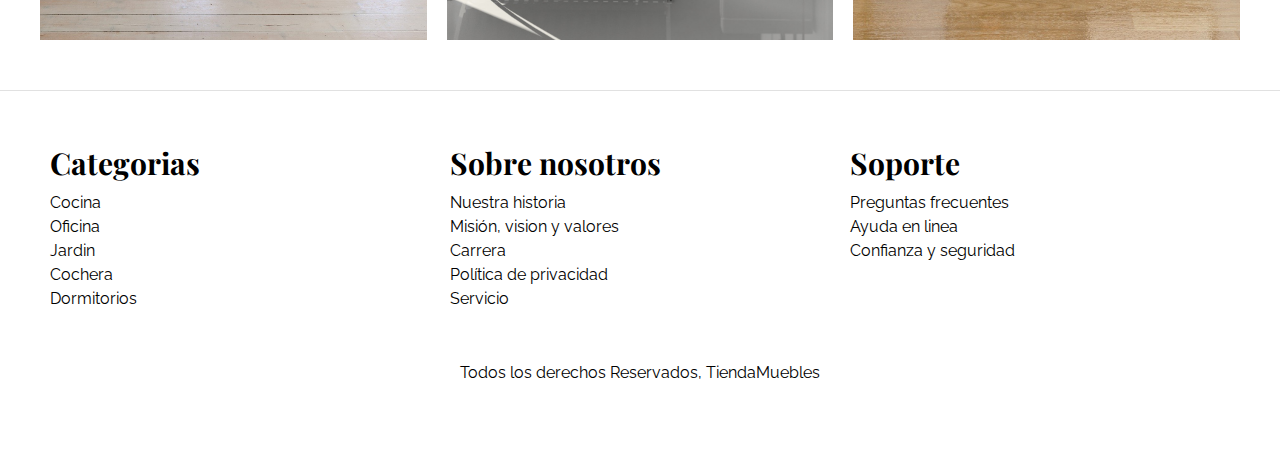
<file: galeria.html>
<!DOCTYPE html>
<html lang="es">

<head>
    <meta charset="UTF-8">
    <meta http-equiv="X-UA-Compatible" content="IE=edge">
    <meta name="viewport" content="width=device-width, initial-scale=1.0">
    <title>Ecommerce - Galeria</title>
    <link rel="stylesheet" href="css/normalize.css">
    <link rel="preconnect" href="https://fonts.googleapis.com">
    <link rel="preconnect" href="https://fonts.gstatic.com" crossorigin>
    <link
        href="https://fonts.googleapis.com/css2?family=Playfair+Display:wght@700&family=Raleway:wght@400;700;900&display=swap"
        rel="stylesheet">
    <link rel="stylesheet" href="css/app.css">
</head>

<body>
    <header class="nombre-sitio">
        <h1>Tienda <span>Muebles</span></h1>
    </header>

    <div class="contenedor-navegacion">
        <nav class="nav-principal contenedor">
            <a class="enlace" href="index.html">Inicio</a>
            <a class="enlace" href="nosotros.html">Nosotros</a>
            <a class="enlace" href="tienda.html">Tienda</a>
            <a class="enlace" href="blog.html">Blog</a>
            <a class="enlace" href="galeria.html">Galeria</a>
            <a class="enlace" href="contacto.html">Contacto</a>
        </nav>
    </div>

    <main class="contenido-principal contenedor">
        <section>
            <h2 class="text-center">Galeria</h2>

            <ul class="galeria">
                <li>
                    <a href="/img/galeria_01.jpg">
                        <img src="/img/galeria_01.jpg" alt="imagen galeria">
                    </a>
                </li>
                <li>
                    <a href="/img/galeria_02.jpg">
                        <img src="/img/galeria_02.jpg" alt="imagen galeria">
                    </a>
                </li>
                <li>
                    <a href="/img/galeria_03.jpg">
                        <img src="/img/galeria_03.jpg" alt="imagen galeria">
                    </a>
                </li>
                <li>
                    <a href="/img/galeria_04.jpg">
                        <img src="/img/galeria_04.jpg" alt="imagen galeria">
                    </a>
                </li>
                <li>
                    <a href="/img/galeria_05.jpg">
                        <img src="/img/galeria_05.jpg" alt="imagen galeria">
                    </a>
                </li>
                <li>
                    <a href="/img/galeria_06.jpg">
                        <img src="/img/galeria_06.jpg" alt="imagen galeria">
                    </a>
                </li>
                <li>
                    <a href="/img/galeria_07.jpg">
                        <img src="/img/galeria_07.jpg" alt="imagen galeria">
                    </a>
                </li>
                <li>
                    <a href="/img/galeria_08.jpg">
                        <img src="/img/galeria_08.jpg" alt="imagen galeria">
                    </a>
                </li>
                <li>
                    <a href="/img/galeria_09.jpg">
                        <img src="/img/galeria_09.jpg" alt="imagen galeria">
                    </a>
                </li>
            </ul>

        </section>
    </main>


    <footer class="site-footer">
        <div class="grid-footer contenedor">
            <div>
                <h3>Categorias</h3>
                <nav class="footer-menu">
                    <a href="#">Cocina</a>
                    <a href="#">Oficina</a>
                    <a href="#">Jardin</a>
                    <a href="#">Cochera</a>
                    <a href="#">Dormitorios</a>
                </nav>
            </div>
            <div>
                <h3>Sobre nosotros</h3>
                <nav class="footer-menu">
                    <a href="#">Nuestra historia</a>
                    <a href="#">Misión, vision y valores</a>
                    <a href="#">Carrera</a>
                    <a href="#">Política de privacidad</a>
                    <a href="#">Servicio</a>
                </nav>
            </div>
            <div>
                <h3>Soporte</h3>
                <nav class="footer-menu">
                    <a href="#">Preguntas frecuentes</a>
                    <a href="#">Ayuda en linea</a>
                    <a href="#">Confianza y seguridad</a>
                </nav>
            </div>
        </div>

        <p class="copyright">Todos los derechos Reservados, TiendaMuebles</p>
    </footer>

</body>

</html>
</file>
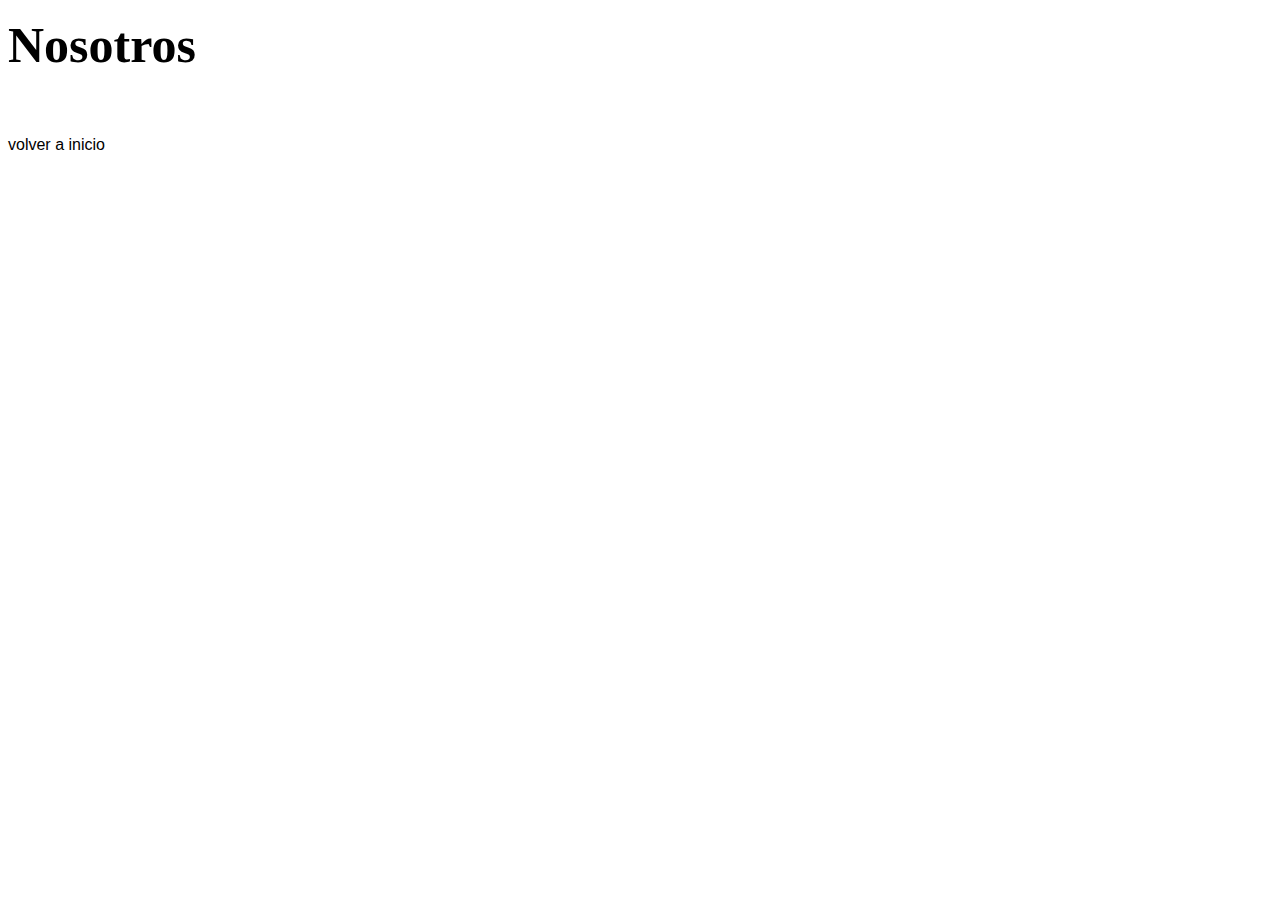
<file: nosotros.html>
<!DOCTYPE html>
<html lang="en">
<head>
    <meta charset="UTF-8">
    <meta http-equiv="X-UA-Compatible" content="IE=edge">
    <meta name="viewport" content="width=device-width, initial-scale=1.0">
    <title>Nosotros</title>
    <link rel="stylesheet" href="css/app.css">
</head>
<body>
    
    <h1>Nosotros</h1>

    

    <a href="index.html">volver a inicio</a>


</body>
</html>
</file>
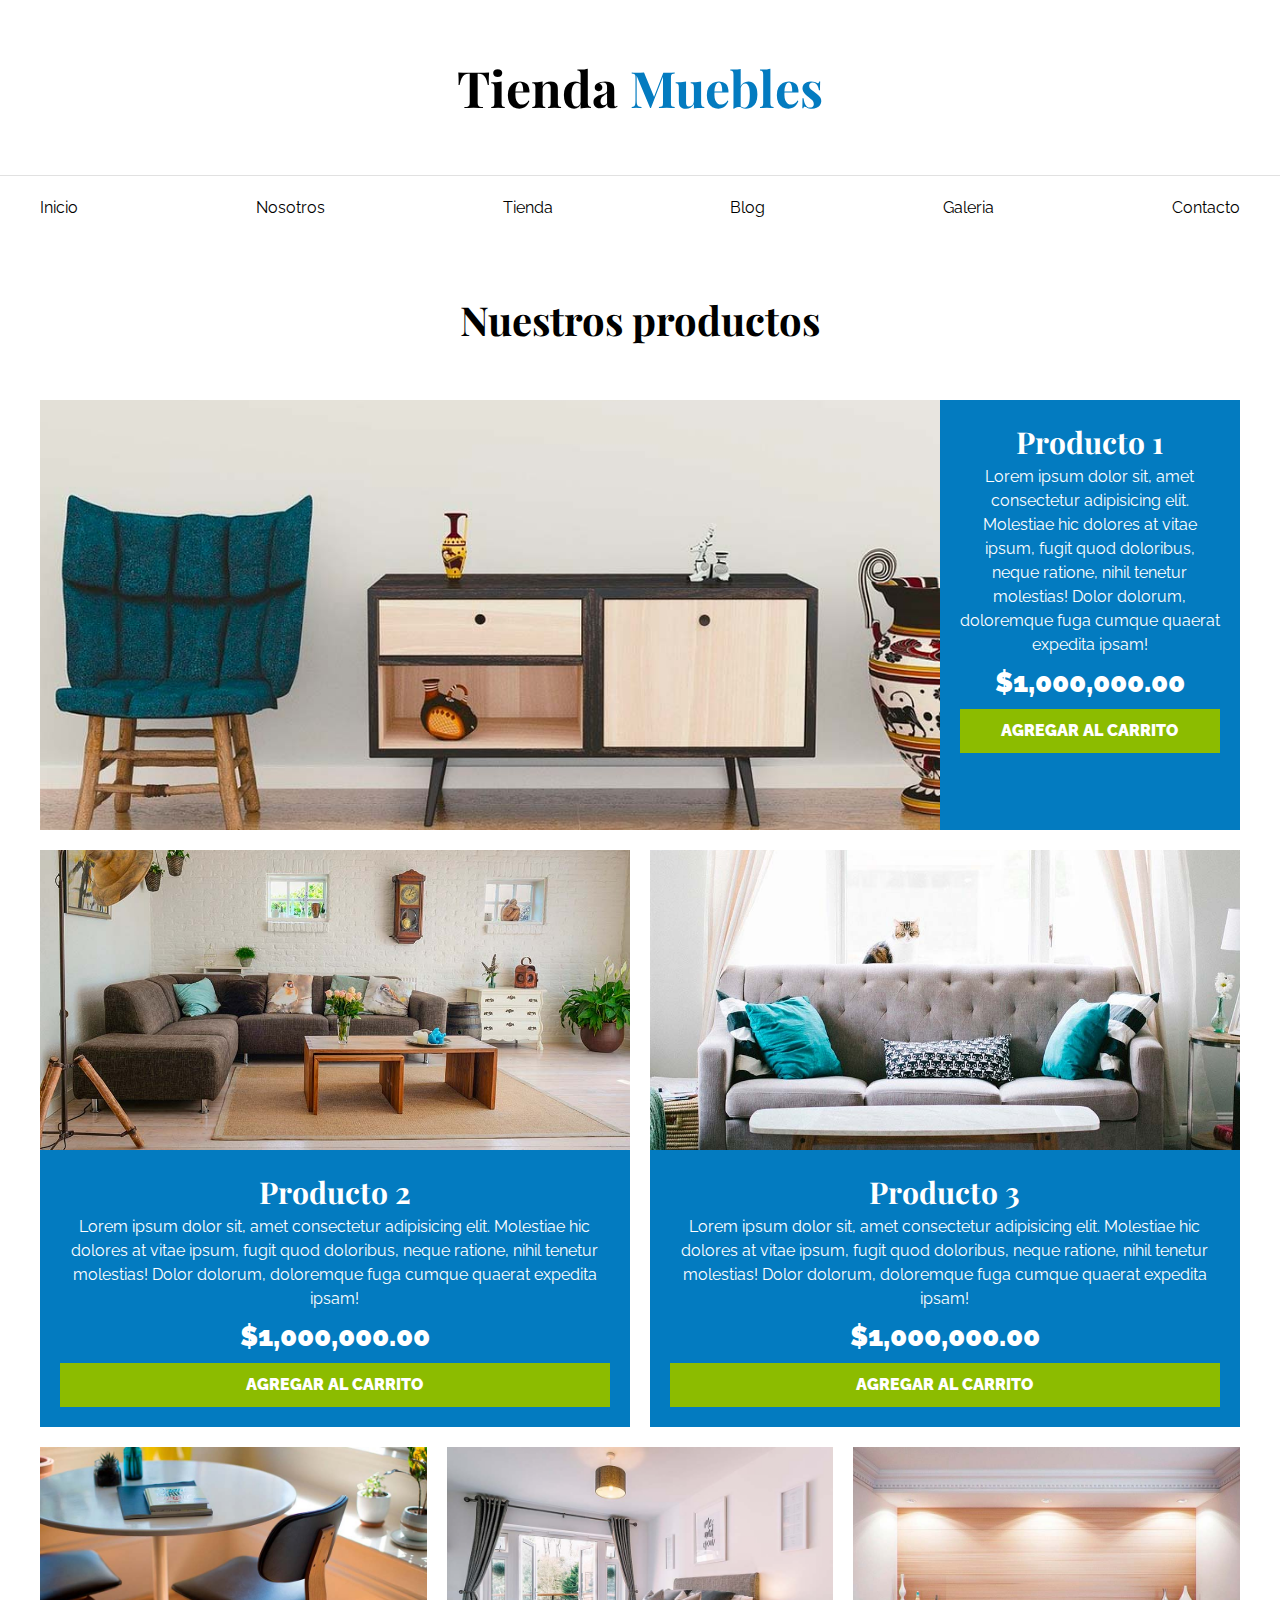
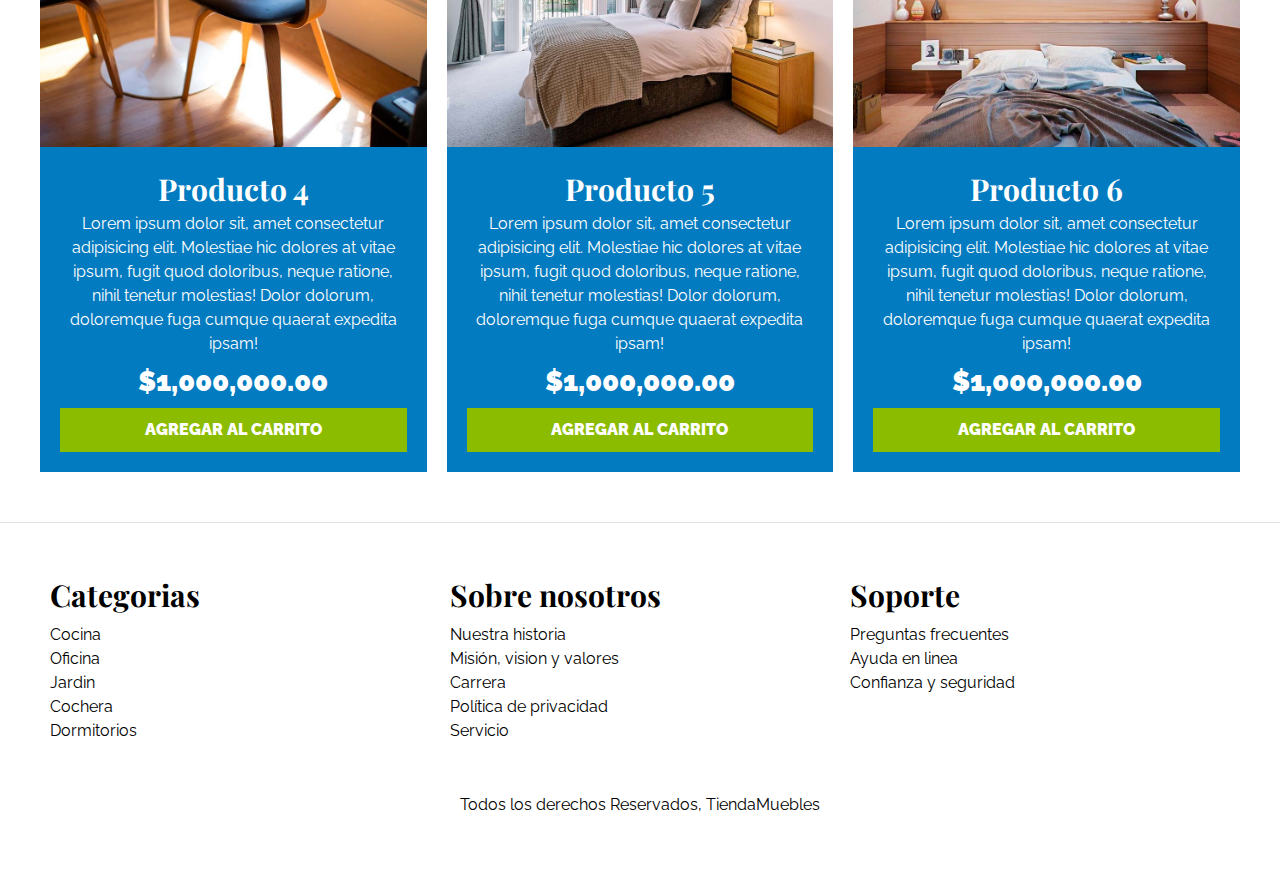
<file: tienda.html>
<!DOCTYPE html>
<html lang="es">

<head>
    <meta charset="UTF-8">
    <meta http-equiv="X-UA-Compatible" content="IE=edge">
    <meta name="viewport" content="width=device-width, initial-scale=1.0">
    <title>Ecommerce - Tienda</title>
    <link rel="stylesheet" href="css/normalize.css">
    <link rel="preconnect" href="https://fonts.googleapis.com">
    <link rel="preconnect" href="https://fonts.gstatic.com" crossorigin>
    <link
        href="https://fonts.googleapis.com/css2?family=Playfair+Display:wght@700&family=Raleway:wght@400;700;900&display=swap"
        rel="stylesheet">
    <link rel="stylesheet" href="css/app.css">
</head>

<body>
    <header class="nombre-sitio">
        <h1>Tienda <span>Muebles</span></h1>
    </header>

    <div class="contenedor-navegacion">
        <nav class="nav-principal contenedor">
            <a class="enlace" href="index.html">Inicio</a>
            <a class="enlace" href="nosotros.html">Nosotros</a>
            <a class="enlace" href="tienda.html">Tienda</a>
            <a class="enlace" href="blog.html">Blog</a>
            <a class="enlace" href="galeria.html">Galeria</a>
            <a class="enlace" href="contacto.html">Contacto</a>
        </nav>
    </div>

    <main class="contenido-principal contenedor">
        <section>
            <h2 class="text-center">Nuestros productos</h2>
            <div class="listado-productos">
                <div class="producto">
                    <img src="img/producto1.jpg" alt="Imagen producto">
                    <div class="texto-producto">
                        <h3>Producto 1</h3>
                        <p>Lorem ipsum dolor sit, amet consectetur adipisicing elit. Molestiae hic dolores at vitae
                            ipsum, fugit quod doloribus, neque ratione, nihil tenetur molestias! Dolor dolorum,
                            doloremque fuga cumque quaerat expedita ipsam!</p>
                        <p class="precio">$1,000,000.00</p>
                        <a class="btn" href="#">Agregar al carrito</a>
                    </div> <!-- Info producto-->
                </div>
                <!--Producto1-->
                <div class="producto">
                    <img src="img/producto2.jpg" alt="Imagen producto">
                    <div class="texto-producto">
                        <h3>Producto 2</h3>
                        <p>Lorem ipsum dolor sit, amet consectetur adipisicing elit. Molestiae hic dolores at vitae
                            ipsum, fugit quod doloribus, neque ratione, nihil tenetur molestias! Dolor dolorum,
                            doloremque fuga cumque quaerat expedita ipsam!</p>
                        <p class="precio">$1,000,000.00</p>
                        <a class="btn" href="#">Agregar al carrito</a>
                    </div> <!-- Info producto-->
                </div>
                <!--Producto2-->
                <div class="producto">
                    <img src="img/producto3.jpg" alt="Imagen producto">
                    <div class="texto-producto">
                        <h3>Producto 3</h3>
                        <p>Lorem ipsum dolor sit, amet consectetur adipisicing elit. Molestiae hic dolores at vitae
                            ipsum, fugit quod doloribus, neque ratione, nihil tenetur molestias! Dolor dolorum,
                            doloremque fuga cumque quaerat expedita ipsam!</p>
                        <p class="precio">$1,000,000.00</p>
                        <a class="btn" href="#">Agregar al carrito</a>
                    </div> <!-- Info producto-->
                </div>
                <!--Producto3-->
                <div class="producto">
                    <img src="img/producto4.jpg" alt="Imagen producto">
                    <div class="texto-producto">
                        <h3>Producto 4</h3>
                        <p>Lorem ipsum dolor sit, amet consectetur adipisicing elit. Molestiae hic dolores at vitae
                            ipsum, fugit quod doloribus, neque ratione, nihil tenetur molestias! Dolor dolorum,
                            doloremque fuga cumque quaerat expedita ipsam!</p>
                        <p class="precio">$1,000,000.00</p>
                        <a class="btn" href="#">Agregar al carrito</a>
                    </div> <!-- Info producto-->
                </div>
                <!--Producto4-->
                <div class="producto">
                    <img src="img/producto5.jpg" alt="Imagen producto">
                    <div class="texto-producto">
                        <h3>Producto 5</h3>
                        <p>Lorem ipsum dolor sit, amet consectetur adipisicing elit. Molestiae hic dolores at vitae
                            ipsum, fugit quod doloribus, neque ratione, nihil tenetur molestias! Dolor dolorum,
                            doloremque fuga cumque quaerat expedita ipsam!</p>
                        <p class="precio">$1,000,000.00</p>
                        <a class="btn" href="#">Agregar al carrito</a>
                    </div> <!-- Info producto-->
                </div>
                <!--Producto5-->
                <div class="producto">
                    <img src="img/producto6.jpg" alt="Imagen producto">
                    <div class="texto-producto">
                        <h3>Producto 6</h3>
                        <p>Lorem ipsum dolor sit, amet consectetur adipisicing elit. Molestiae hic dolores at vitae
                            ipsum, fugit quod doloribus, neque ratione, nihil tenetur molestias! Dolor dolorum,
                            doloremque fuga cumque quaerat expedita ipsam!</p>
                        <p class="precio">$1,000,000.00</p>
                        <a class="btn" href="#">Agregar al carrito</a>
                    </div> <!-- Info producto-->
                </div>
                <!--Producto6-->
            </div><!-- Fin seccion productos-->
        </section>
    </main>


    <footer class="site-footer">
        <div class="grid-footer contenedor">
            <div>
                <h3>Categorias</h3>
                <nav class="footer-menu">
                    <a href="#">Cocina</a>
                    <a href="#">Oficina</a>
                    <a href="#">Jardin</a>
                    <a href="#">Cochera</a>
                    <a href="#">Dormitorios</a>
                </nav>
            </div>
            <div>
                <h3>Sobre nosotros</h3>
                <nav class="footer-menu">
                    <a href="#">Nuestra historia</a>
                    <a href="#">Misión, vision y valores</a>
                    <a href="#">Carrera</a>
                    <a href="#">Política de privacidad</a>
                    <a href="#">Servicio</a>
                </nav>
            </div>
            <div>
                <h3>Soporte</h3>
                <nav class="footer-menu">
                    <a href="#">Preguntas frecuentes</a>
                    <a href="#">Ayuda en linea</a>
                    <a href="#">Confianza y seguridad</a>
                </nav>
            </div>
        </div>

        <p class="copyright">Todos los derechos Reservados, TiendaMuebles</p>
    </footer>

</body>

</html>
</file>
<file: css/app.css>
/*  
    los ."nombre de clase"{} sirven para cambiar una clase en especifico
    en cambio los #"nombre{} de id" sirven para cambiar una id unica e irrepetible,
    es el nivel mas especifico, aunque se puede hacer mas especifico, pero se buena 
    practica hacerlo con clases
*/
/* h1 span {
    color: #037bc0;
} */

/* .navegacion {

}

.enlace {
    text-transform: uppercase;
    font-weight: bold;
    text-decoration: none;
    color: #037bc0;
} */


/* Modulos, BEM, SMACSS */

/*  MODULOS
    al trabajar en modulos, se selecciona una clase y se 
    selecciona cada uno de sus elementos HTML segun sus
    etiquetas.
*/

/* esto es para que el width no sea afectado por el padding */
html {
    box-sizing: border-box;
    font-size: 62.5%;
}

*, *:after, *:before {
    box-sizing: inherit;
}

body {
    font-family: 'Raleway', sans-serif;
    font-size: 1.6rem;
    line-height: 1.5; /*interlineado de texto*/
}

/* Globales */

h1, h2, h3 {
    font-family: 'Playfair Display', serif;
    margin: 0 0 5rem 0;
}

h1 {
    font-size: 5rem;
}
h2 {
    font-size: 4rem;
}
h3 {
    font-size: 3rem;
}

a {
    text-decoration: none;
    color: #000;
}

.contenedor {
    max-width: 120rem;
    margin: 0 auto;
}

img {
    max-width: 100%;
    display: block;
}

.btn {
    background-color: #8cbc00;
    display: block;
    color: #fff;
    text-transform: uppercase;
    font-weight: 900;
    padding: 1rem;
    transition: background-color .3s ease-out;
    border: none;
}

.btn:hover {
    background-color: #769c02;
    cursor: pointer;
}

/* Utilidares */
.text-center {
    text-align: center;
}

.max-width-30 {
    max-width: 30rem;
}

/* cuando el color de fondo importa, se usa padding, cuando no, margin */

/* Header y navegación */
.nombre-sitio {
    margin-top: 5rem;
    text-align: center;
}

.nombre-sitio span {
    color: #037bc0;
}

.contenedor-navegacion {
    border-top: 0.1rem solid #e1e1e1;
}

.nav-principal {
    padding: 2rem 0;
    display: flex;
    justify-content: space-between;
}

/* las imagenes en la parte superior de un sitio se le llama hero */
.hero {
    background-image: url(../img/principal.jpg);
    background-repeat: no-repeat;
    background-size: cover;
    background-position: center center;
    height: 55rem;
}

/* Categorias */

.categorias {
    padding-top: 5rem;
}

.categoria a {
    text-align: center;
    display: block;
    padding: 2rem;
    font-size: 2rem;
}

.categoria a:hover {
    background-color: #037bc0;
    color: #fff;
    border-bottom-right-radius: 1rem;
}

.listado-categorias {
    display: grid;
    /* es mas recomendable usar fr en grid */
    grid-template-columns: repeat(3, 1fr);
    gap: 2rem;
}

/* Bloque Nosotros */
.sobre-nosotros {
    background-image: linear-gradient( to right, transparent 50%, #037bc0 50%, #037bc0 
    100%),url(../img/nosotros.jpg);
    background-position: left center;
    padding: 10rem 0;
    background-repeat: no-repeat;
    background-size: 100%, 80rem;
    margin-top: 5rem;
}

.sobre-nosotros-grid {
    /* Flexbox */
    display: flex;
    justify-content: flex-end;
    /* Grid */
    /* display: grid;
    grid-template-columns: repeat(2,1fr);
    column-gap: 8rem; */
}

.texto-nosotros {
    /* Flexbox */
    flex-basis: 50%; /* indica cuanto porcentaje del ancho maximo se va a ocupar */
    padding-left: 10rem;
    /* Grid */
    /* posiciona de que linea hasta que linea debe ir el elemento */
    /* grid-column: 2 / 3; */
    color: #fff;
}

/* Listado de productos */
.contenido-principal {
    padding-top: 5rem;
}

.listado-productos {
    display: grid;
    grid-template-columns: repeat(6, 1fr);
    gap: 2rem;
}


.producto {
    background-color: #037bc0;
}

.producto:nth-child(1) {
    grid-column-start: 1;
    grid-column-end: 7;
    display: grid;
    grid-template-columns: 3fr 1fr;
}

.producto:nth-child(1) img {
    height: 43rem;
    width: 100%;
    object-fit: cover;
}   

.producto:nth-child(2) {
    grid-column-start: 1;
    grid-column-end: 4;
}

.producto:nth-child(2) img,
.producto:nth-child(3) img {
    height: 30rem;
    width: 100%;
    object-fit: cover;
}
.producto:nth-child(3) {
    grid-column-start: 4;
    grid-column-end: 7;
}

.producto:nth-child(4) {
    grid-column-start: 1;
    grid-column-end: 3;
}

.producto:nth-child(4) img,
.producto:nth-child(5) img,
.producto:nth-child(6) img{
    height: 30rem;
    width: 100%;
    object-fit: cover;
}

.producto:nth-child(5) {
    grid-column-start: 3;
    grid-column-end: 5;
}
.producto:nth-child(6) {
    grid-column-start: 5;
    grid-column-end: 7;
}


.texto-producto {
    text-align: center;
    color: #fff;
    padding: 2rem;
}

.texto-producto h3 {
    margin: 0;
}

.texto-producto p {
    margin: 0 0 .5rem 0;
}

.texto-producto .precio {
   font-size: 2.8rem;
   font-weight: 900;
}

/* Footer */

.site-footer {
    border-top: 1px solid #e1e1e1;
    margin-top: 5rem;
    padding: 5rem;
}

.site-footer h3 {
    margin-bottom: .5rem;
}

.grid-footer {
    display: grid;
    grid-template-columns: repeat(3, 1fr);
    gap: 2rem;
}

.footer-menu a {
    display: block;
}

.copyright {
    margin-top: 5rem;
    text-align: center;
}


/* Nosotros */

.contenido-nosotros{
    display: grid;
    grid-template-columns: 1fr 2fr;
    grid-template-columns: repeat(auto-fit, minmax(25rem, 1fr));
    column-gap: 4rem;
}

.informacion-nosotros {
    display: flex;
    flex-direction: column;
    justify-content: center;
}


/*  BLOG  */
.contenedor-blog {
    display: grid;
    grid-template-columns: 2fr 1fr;
    column-gap: 4rem;
}

.entrada {
    border-bottom: 2px solid #e1e1e1;
    padding-bottom: 4rem;
    margin-bottom: 2rem;
}

.entrada:last-of-type {
    border: none;
}

.entrada-meta {
    display: flex;
    justify-content: space-between;
}

.entrada-meta p {
    font-weight: bold;
}

.entrada-meta span {
    color: #037bc0;
}

.contenido-entrada-blog{
    width: 60rem;
    margin: 0 auto;
}

/* Galeria */

.galeria {
    list-style: none;
    padding: 0;
    margin: 0;
    display: grid;
    grid-template-columns: repeat(3, 1fr);
    gap: 2rem;
}

.galeria img {
    height: 40rem;
    width: 40rem;
    object-fit: cover;
}

/* Formulario */

.formulario {
    width: 60rem;
    margin: 0 auto;
}

.formulario fieldset {
    border: 1px solid black;
    margin-bottom: 2rem;
}

.formulario legend {
    background-color: #005485;
    width: 100%;
    text-align: center;
    color: #fff;
    text-transform: uppercase;
    font-weight: 900;
    padding: 1rem;
    margin-bottom: 4rem;
}

.campo {
    display: flex;
    margin-bottom: 2rem;
}

.campo label {
    flex-basis: 10rem;
}

.campo input:not([type="radio"]),
.campo textarea,
.campo select {
    flex: 1;
    border: 1px solid #e1e1e1;
    padding: 1rem;
}


/* 
    border-color: #e1e1e1;
    border-top-style: solid;
    border-width: 1px;
    ========> atajo border
    border: width | tipo(solid) | color

    padding-top: 50px; 
    padding-right: 0;
    padding-bottom: 30px;
    padding-left: 20px;
    ========> atajo padding y margin
    padding: top | right | bottom | left
    ========> atajo 2 padding y margin  
    padding: top-bottom | right-left; (se intuye que los otros valores
    son lo mismo para no repetir codigo)   
    */

/* Box Model

.sobre-nosotros {
    background-color: red;
    width: 200px;
    padding: 25px;
} */

/* 
    Display block 
    hace que un elemento se coloque por debajo del otro sin
    importar su tamaño o que contenido tiene.

    Display inline
    hace que el elemento se coloque a la derecha una vez haya
    tomado el espacio que requiere.

    Display inline-block
    permite darle un width, height y margin a un elemento inline
    algo que no es posible hacer en un elemento inline

    existen los flex y grid que se veran mas adelante

    Flexbox
    fue diseñado como un modelo unidimensional para crear Layouts
    los ejes en flexbox son filas(row) o columnas(column)

    por defecto si definimos un display:flex; motorara los elementos
    de izquierda a derecha (row), o de derecha a izquierda
    (row-reverse)

    En general flexbox es diseñadoo para alinear elementos en los diseños

    la alineacion de los flexbox son justify-content y align-items

    justify content
    Si el flex-direction es row, justify-concent sera utilizado para alinear
    el contenido horizontalmente, centro izquierda o derecha.
    En cambio si es column, justify-content será itulizado para alinear el
    contenido verticalmente, ya sea al inicio, centro o al final.

    align-items
    Si el flex-direction es row, align-items sera utilizado para alinear
    el contenido verticalmente, centro inicio o al final.
    En cambio si es column, align-items será itulizado para alinear el
    contenido horizontalmente, ya sea al centro, izquierda o derecha.
*/
/*
    CSS Grid o CSS Grid Layout
    permite definir ubicacion, tamaño y distribucion de los elementos
    un nuestro sito web.
    flexbox es unidimencional(row o column), pero CSS Grid permite en ambas.

    se habilita colocando: display:Grid

    el flexbox se adapta tomando todo el espacio disponible,
    en cambio css grid el contenido se agripa dentro de un area definida

    CSS Grid se complementa con flexbox, en algunos casos es mas facil
    apligar Grid, en otros Flexbox.

    para crear columnas en Grid se utiliza grid-template-columns
    para crear rows o filas se utiliza grid-template-rows
    tambien es posible definir un diseño con grid-template-areas

    Terminos en CSS Grid
    grid line (posiciona en posicion exacta a hijos)
    grid track (posiciona horizontal o vertical
    grid cell (cuando se crea un  grid completo con row y areas)
    grid area (se habilita cuando se usan nombres en grid)

 */

/*
    Fuentes
    para añadir otra fuente se puede hacer con la propiedad 
    @font-face

    @font-face {
        font-family: nombreFuente;
        src: url(ubicacion.woff);
    }

    *es seguro usar fuentes de Google Fonts
*/

/*
    Unidades
    Algunas propiedades de CSS requieren una unidad como son width
    margin, padding, font-size, etc

    la unidad debe aparecer junto al valor, no puede llevar espacio
    (ej: 20px)

    existen 2 tipos de unidades:
     -  unidades absolutas
        son las exactas, centimetros o pixeles.
        la desventaja es que actualmente hay computadoras con pantallas
        de 1080p o 4k.
     -  unidades relativas
        toman su valor en base a otro elemento.
        algunos ejemplos son los em, rem, vh, vw y porcentajes.
        la ventaja es que se adapta mejor a diferentes resoluciones y densidades
        de pixeles, lo cual lo hace la mejor opcion para la gran cantidad de
        dispositivos que utilizan los usuarios al navegar
        
    al pensar en pixeles, es mas sencillo debido a que niestra pantalla es en
    pixeles, ademas los programas como photoshop o Adobe XD los soportan,
    no escalan muy bien para crear diseños adaptables a todos los dispositivos    
*/

/* 
    Formas de escribir Estilos CSS
    -   Módulos
    -   BEM
    -   Utilidades
    -   SMACSS

    cualquiera de los 4 permite completar un proyecto completo

    *BEM - Block Element Modifier
        .card{}
        .card__titulo {}
        .card__imagen {}
        .card__boton {}
        .card__boton--activo {}

    *Utilidades 
        .text-center{}
        .color-red-100 {}
        .bg-blue-200 {}
        .p-2 {}
        .m-2 {}

    *Modulos CSS
        .card{}
        .card h2 {}
        .card img {}
        .card a {}

    *SMACSS
        en esta parte comparte elementos
        #header, #article, #footer {
            width: 960px;
            margin: auto;
        }
        en esta parte uno no comparte los mismo elementos que los otros
        #article {
            border: solid #CCC;
            border-width: 1px 0 0;
        }    
*/
</file>
